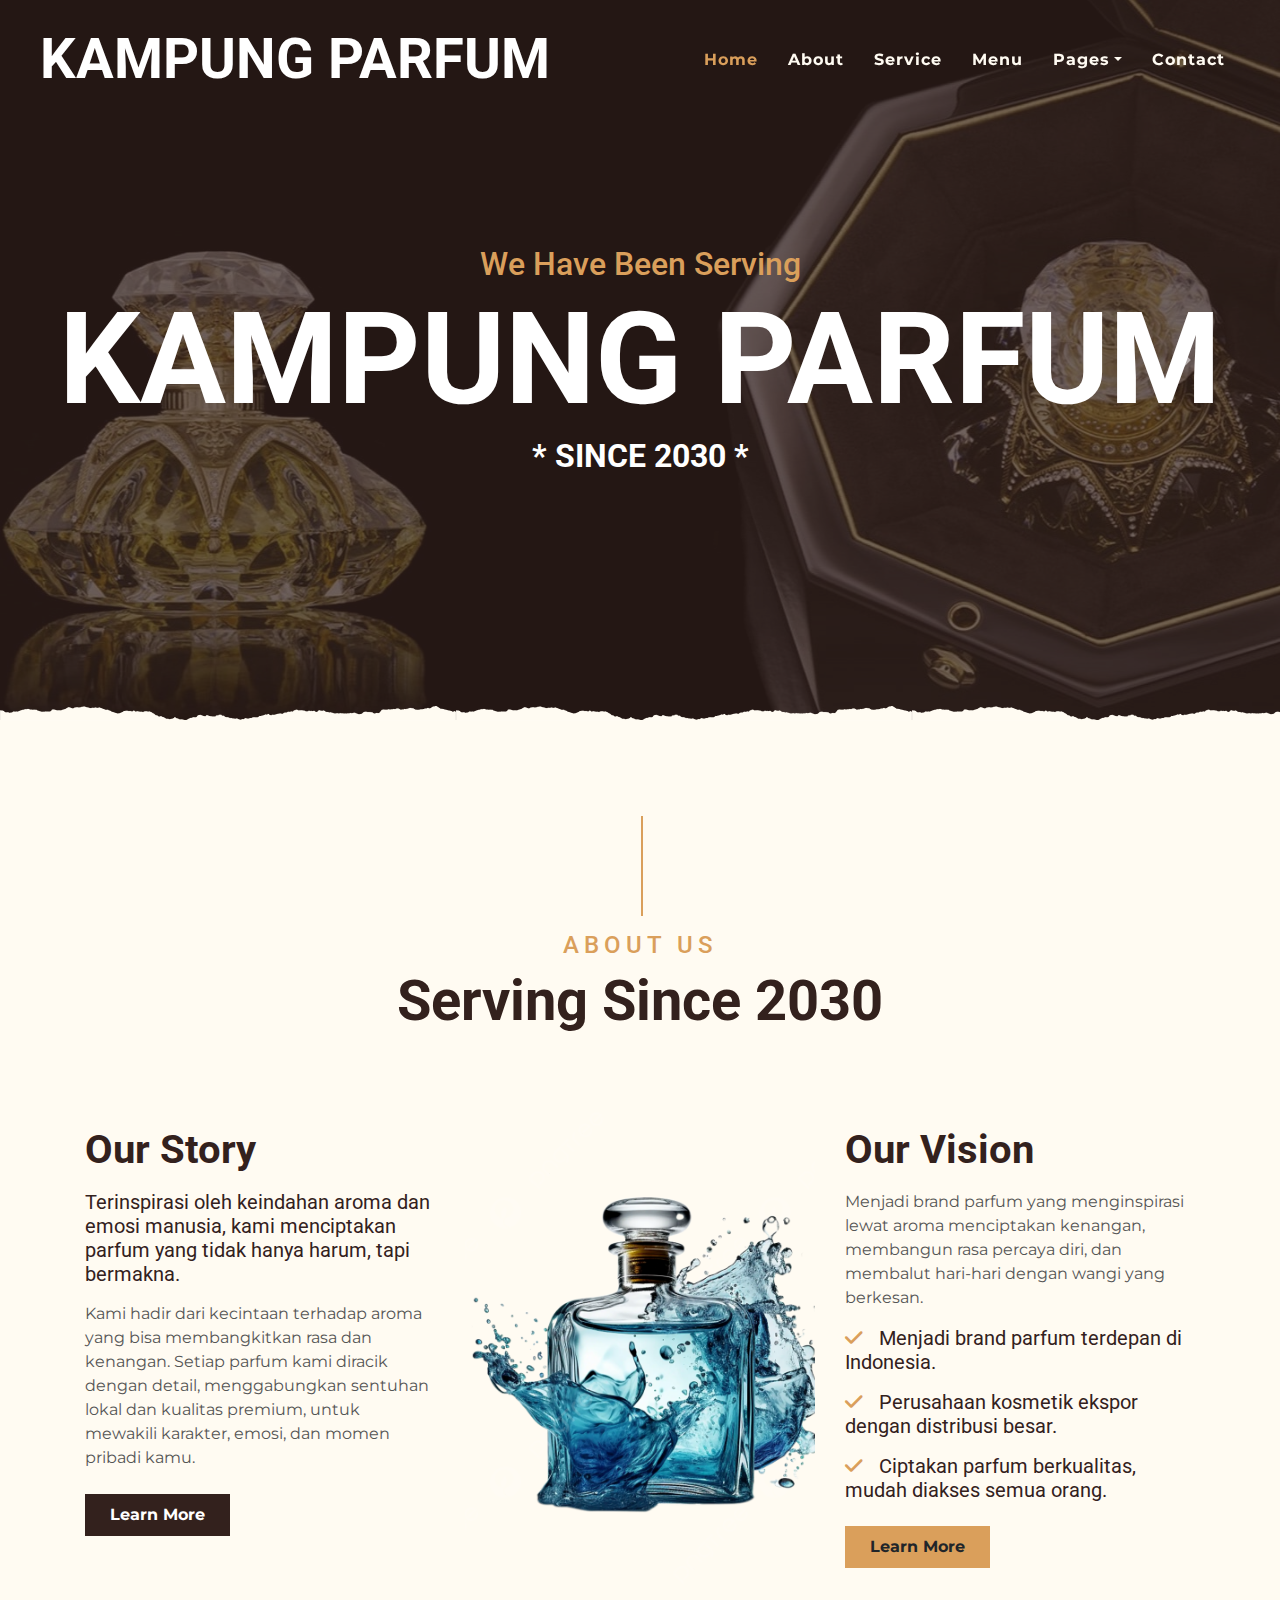
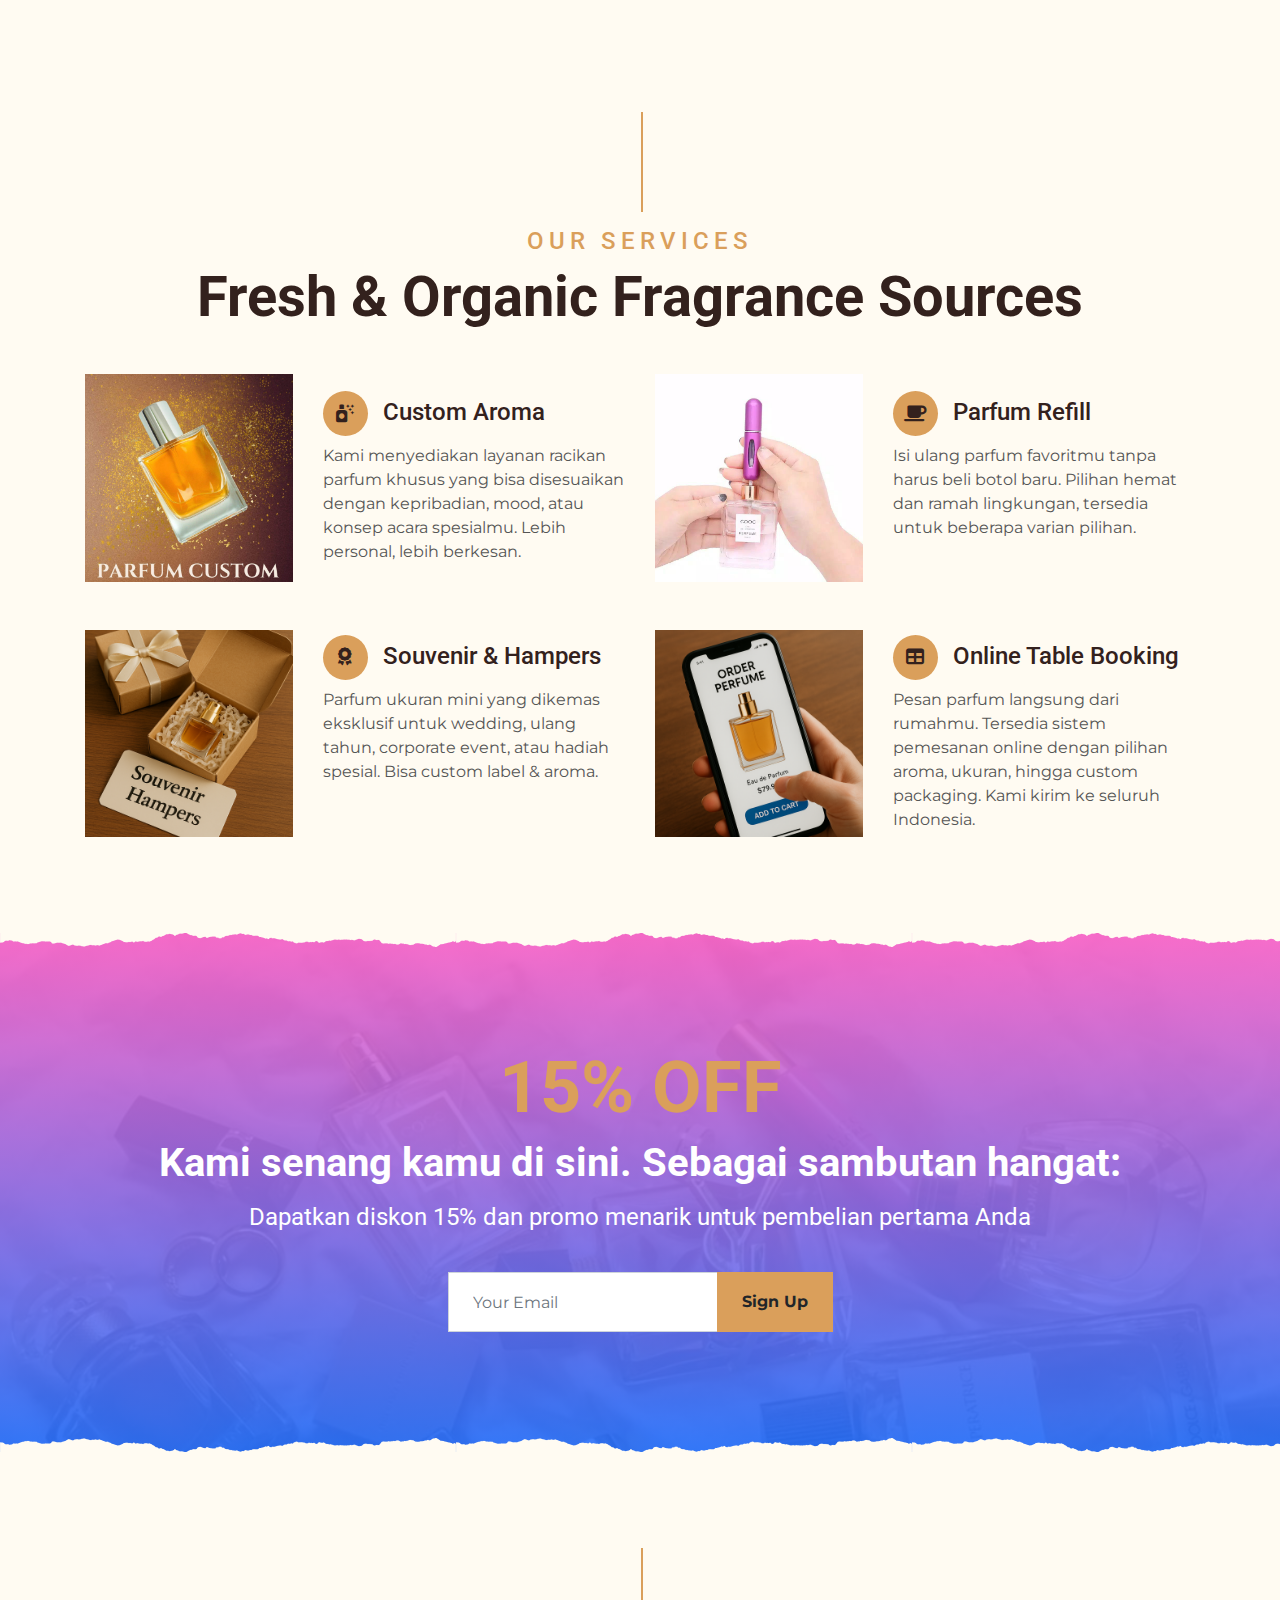
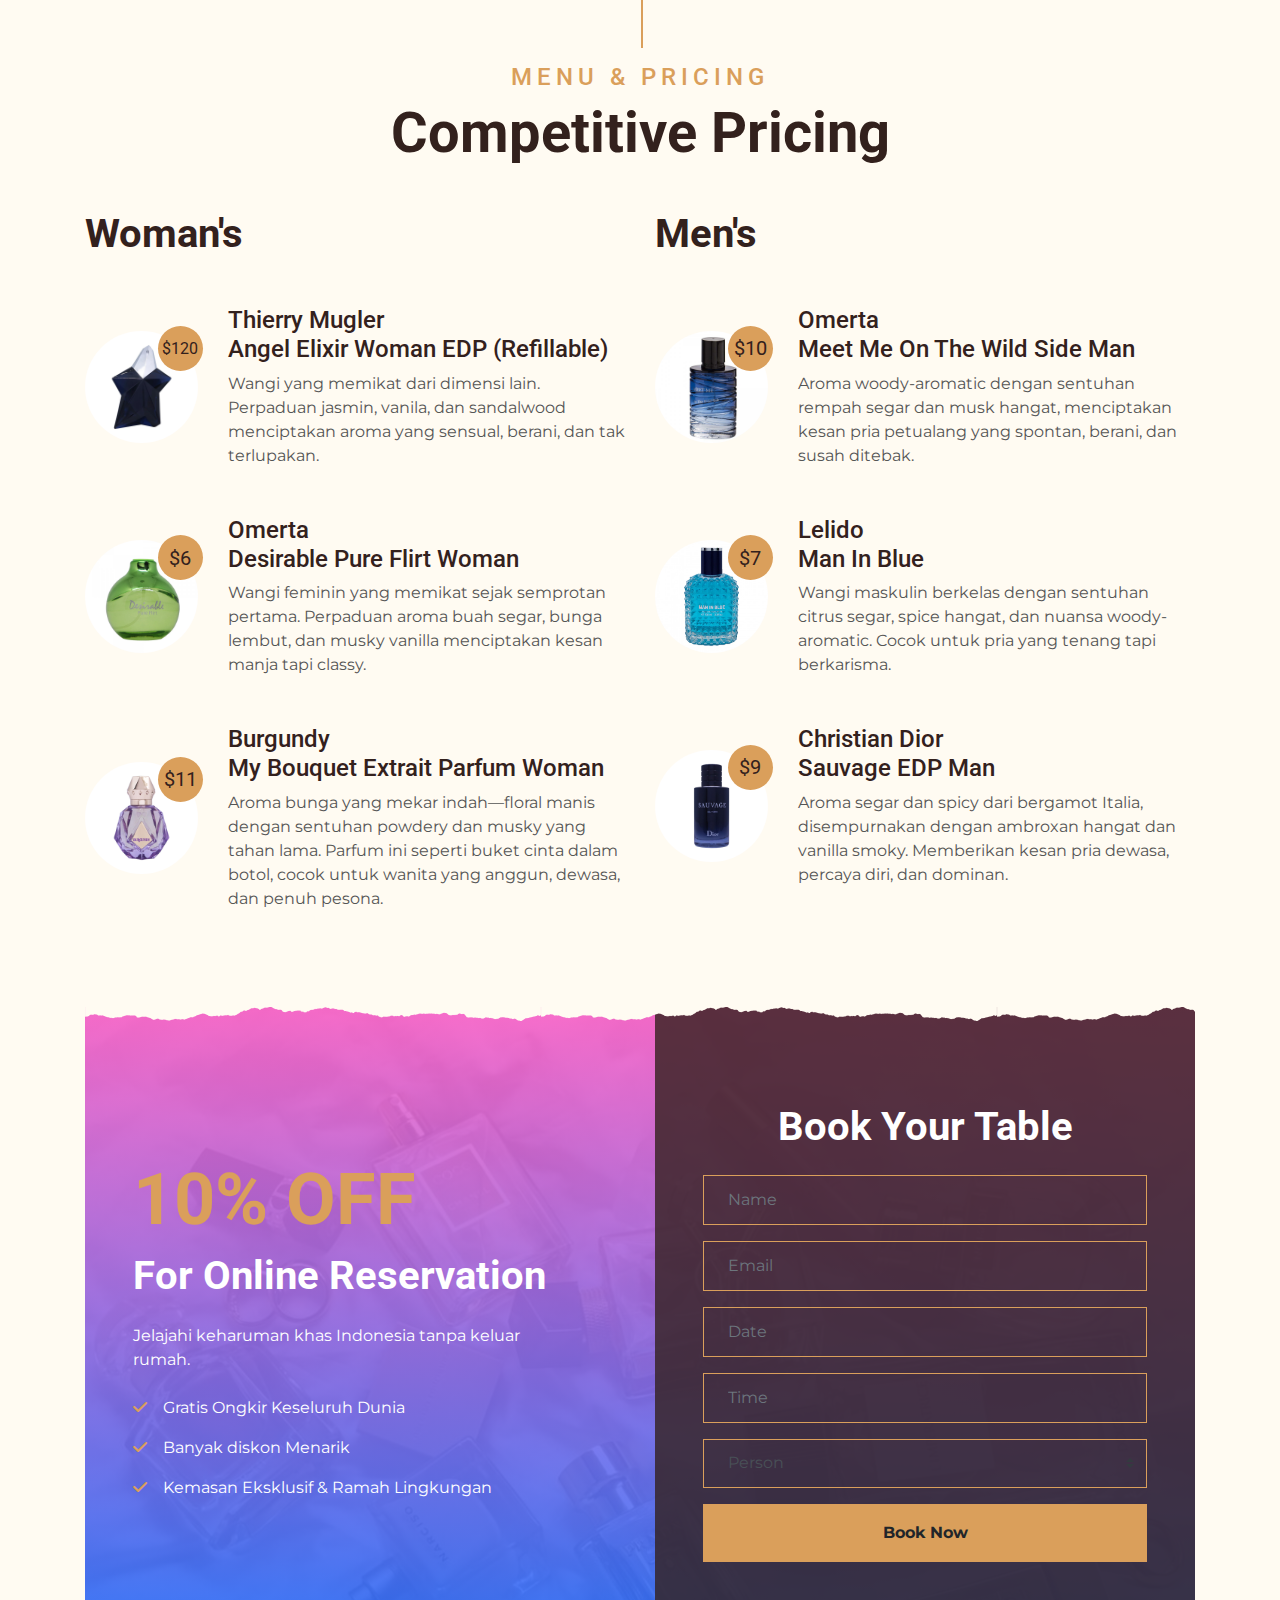
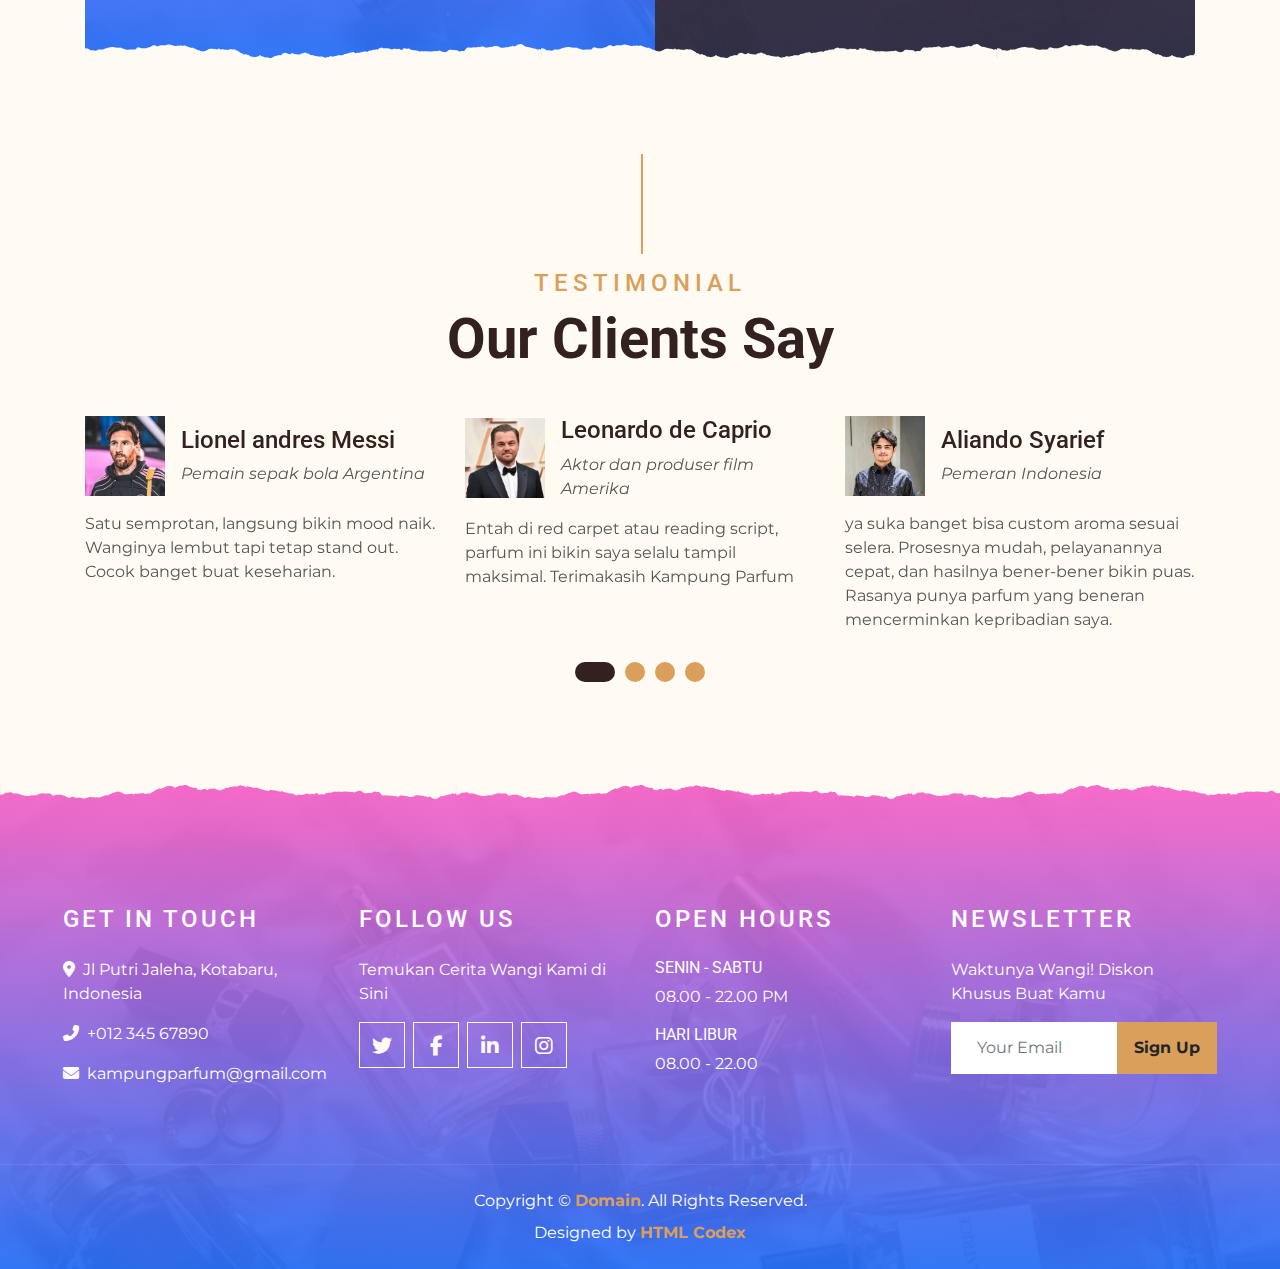
<file: index.html>
<!DOCTYPE html>
<html lang="en">

<head>
    <meta charset="utf-8">
    <title>KOPPEE - Coffee Shop HTML Template</title>
    <meta content="width=device-width, initial-scale=1.0" name="viewport">
    <meta content="Free Website Template" name="keywords">
    <meta content="Free Website Template" name="description">

    <!-- Favicon -->
    <link href="img/favicon.ico" rel="icon">

    <!-- Google Font -->
    <link rel="preconnect" href="https://fonts.gstatic.com">
    <link href="https://fonts.googleapis.com/css2?family=Montserrat:wght@200;400&family=Roboto:wght@400;500;700&display=swap" rel="stylesheet"> 

    <!-- Font Awesome -->
    <link href="https://cdnjs.cloudflare.com/ajax/libs/font-awesome/5.10.0/css/all.min.css" rel="stylesheet">
    <link href="https://cdnjs.cloudflare.com/ajax/libs/font-awesome/6.7.2/css/all.min.css" rel="stylesheet">
    
    <!-- Libraries Stylesheet -->
    <link href="lib/owlcarousel/assets/owl.carousel.min.css" rel="stylesheet">
    <link href="lib/tempusdominus/css/tempusdominus-bootstrap-4.min.css" rel="stylesheet" />

    <!-- Customized Bootstrap Stylesheet -->
    <link href="css/style.min.css" rel="stylesheet">
</head>

<body>
    <!-- Navbar Start -->
    <div class="container-fluid p-0 nav-bar">
        <nav class="navbar navbar-expand-lg bg-none navbar-dark py-3">
            <a href="index.html" class="navbar-brand px-lg-4 m-0">
                <h1 class="m-0 display-4 text-uppercase text-white">Kampung Parfum</h1>
            </a>
            <button type="button" class="navbar-toggler" data-toggle="collapse" data-target="#navbarCollapse">
                <span class="navbar-toggler-icon"></span>
            </button>
            <div class="collapse navbar-collapse justify-content-between" id="navbarCollapse">
                <div class="navbar-nav ml-auto p-4">
                    <a href="index.html" class="nav-item nav-link active">Home</a>
                    <a href="about.html" class="nav-item nav-link">About</a>
                    <a href="service.html" class="nav-item nav-link">Service</a>
                    <a href="menu.html" class="nav-item nav-link">Menu</a>
                    <div class="nav-item dropdown">
                        <a href="#" class="nav-link dropdown-toggle" data-toggle="dropdown">Pages</a>
                        <div class="dropdown-menu text-capitalize">
                            <a href="reservation.html" class="dropdown-item">Reservation</a>
                            <a href="testimonial.html" class="dropdown-item">Testimonial</a>
                        </div>
                    </div>
                    <a href="contact.html" class="nav-item nav-link">Contact</a>
                </div>
            </div>
        </nav>
    </div>
    <!-- Navbar End -->

    <!-- Carousel Start -->
    <div class="container-fluid p-0 mb-5">
        <div id="blog-carousel" class="carousel slide overlay-bottom" data-ride="carousel">
            <div class="carousel-inner">
                <div class="carousel-item active">
                    <img class="w-100" src="img/bg1.jpg" alt="Image">
                    <div class="carousel-caption d-flex flex-column align-items-center justify-content-center">
                        <h2 class="text-primary font-weight-medium m-0">We Have Been Serving</h2>
                        <h1 class="display-1 text-white m-0">KAMPUNG PARFUM</h1>
                        <h2 class="text-white m-0">* SINCE 2030 *</h2>
                    </div>
                </div>
                <div class="carousel-item">
                    <img class="w-100" src="img/bg2.jpg" alt="Image">
                    <div class="carousel-caption d-flex flex-column align-items-center justify-content-center">
                        <h2 class="text-primary font-weight-medium m-0">We Have Been Serving</h2>
                        <h1 class="display-1 text-white m-0">KAMPUNG PARFUM</h1>
                        <h2 class="text-white m-0">* SINCE 2030 *</h2>
                    </div>
                </div>
            </div>
            <a class="carousel-control-prev" href="#blog-carousel" data-slide="prev">
                <span class="carousel-control-prev-icon"></span>
            </a>
            <a class="carousel-control-next" href="#blog-carousel" data-slide="next">
                <span class="carousel-control-next-icon"></span>
            </a>
        </div>
    </div>
    <!-- Carousel End -->


    <!-- About Start -->
    <div class="container-fluid py-5">
        <div class="container">
            <div class="section-title">
                <h4 class="text-primary text-uppercase" style="letter-spacing: 5px;">About Us</h4>
                <h1 class="display-4">Serving Since 2030</h1>
            </div>
            <div class="row">
                <div class="col-lg-4 py-0 py-lg-5">
                    <h1 class="mb-3">Our Story</h1>
                    <h5 class="mb-3">Terinspirasi oleh keindahan aroma dan emosi manusia, kami menciptakan parfum yang tidak hanya harum, tapi bermakna.</h5>
                    <p>Kami hadir dari kecintaan terhadap aroma yang bisa membangkitkan rasa dan kenangan.
                        Setiap parfum kami diracik dengan detail, menggabungkan sentuhan lokal dan kualitas premium, untuk mewakili karakter, emosi, dan momen pribadi kamu.</p>
                    <a href="" class="btn btn-secondary font-weight-bold py-2 px-4 mt-2">Learn More</a>
                </div>
                <div class="col-lg-4 py-5 py-lg-0" style="min-height: 500px;">
                    <div class="position-relative h-100">
                        <img class="position-absolute w-100 h-100" src="img/png.png" style="object-fit: cover;">
                    </div>
                </div>
                <div class="col-lg-4 py-0 py-lg-5">
                    <h1 class="mb-3">Our Vision</h1>
                    <p>Menjadi brand parfum yang menginspirasi lewat aroma menciptakan kenangan, membangun rasa percaya diri, dan membalut hari-hari dengan wangi yang berkesan.
                    </p>
                    <h5 class="mb-3"><i class="fa fa-check text-primary mr-3"></i>Menjadi brand parfum terdepan di Indonesia.</h5>
                    <h5 class="mb-3"><i class="fa fa-check text-primary mr-3"></i>Perusahaan kosmetik ekspor dengan distribusi besar.</h5>
                    <h5 class="mb-3"><i class="fa fa-check text-primary mr-3"></i>Ciptakan parfum berkualitas, mudah diakses semua orang.</h5>
                    <a href="" class="btn btn-primary font-weight-bold py-2 px-4 mt-2">Learn More</a>
                </div>
            </div>
        </div>
    </div>
    <!-- About End -->


    <!-- Service Start -->
    <div class="container-fluid pt-5">
        <div class="container">
            <div class="section-title">
                <h4 class="text-primary text-uppercase" style="letter-spacing: 5px;">Our Services</h4>
                <h1 class="display-4">Fresh & Organic Fragrance Sources</h1>
            </div>
            <div class="row">
                <div class="col-lg-6 mb-5">
                    <div class="row align-items-center">
                        <div class="col-sm-5">
                            <img class="img-fluid mb-3 mb-sm-0" src="img/custom.jpg" alt="">
                        </div>
                        <div class="col-sm-7">
                            <h4><i class="fa-solid fa-spray-can-sparkles service-icon"></i>Custom Aroma</h4>
                            <p class="m-0">Kami menyediakan layanan racikan parfum khusus yang bisa disesuaikan dengan kepribadian, mood, atau konsep acara spesialmu. Lebih personal, lebih berkesan.</p>
                        </div>
                    </div>
                </div>
                <div class="col-lg-6 mb-5">
                    <div class="row align-items-center">
                        <div class="col-sm-5">
                            <img class="img-fluid mb-3 mb-sm-0" src="img/refill.jpg" alt="">
                        </div>
                        <div class="col-sm-7">
                            <h4><i class="fa fa-coffee service-icon"></i>Parfum Refill</h4>
                            <p class="m-0">Isi ulang parfum favoritmu tanpa harus beli botol baru. Pilihan hemat dan ramah lingkungan, tersedia untuk beberapa varian pilihan.</p><br>
                        </div>
                    </div>
                </div>
                <div class="col-lg-6 mb-5">
                    <div class="row align-items-center">
                        <div class="col-sm-5">
                            <img class="img-fluid mb-3 mb-sm-0" src="img/sdh.png" alt="">
                        </div>
                        <div class="col-sm-7">
                            <h4><i class="fa fa-award service-icon"></i>Souvenir & Hampers</h4>
                            <p class="m-0">Parfum ukuran mini yang dikemas eksklusif untuk wedding, ulang tahun, corporate event, atau hadiah spesial. Bisa custom label & aroma.</p><br><br>
                        </div>
                    </div>
                </div>
                <div class="col-lg-6 mb-5">
                    <div class="row align-items-center">
                        <div class="col-sm-5">
                            <img class="img-fluid mb-3 mb-sm-0" src="img/ord.png" alt="">
                        </div>
                        <div class="col-sm-7">
                            <h4><i class="fa fa-table service-icon"></i>Online Table Booking</h4>
                            <p class="m-0">Pesan parfum langsung dari rumahmu. Tersedia sistem pemesanan online dengan pilihan aroma, ukuran, hingga custom packaging. Kami kirim ke seluruh Indonesia.</p>
                        </div>
                    </div>
                </div>
            </div>
        </div>
    </div>
    <!-- Service End -->

    <!-- Offer Start -->
    <div class="offer container-fluid my-5 py-5 text-center position-relative overlay-top overlay-bottom">
        <div class="container py-5">
            <h1 class="display-3 text-primary mt-3">15% OFF</h1>
            <h1 class="text-white mb-3">Kami senang kamu di sini. Sebagai sambutan hangat:</h1>
            <h4 class="text-white font-weight-normal mb-4 pb-3">Dapatkan diskon 15% dan promo menarik untuk pembelian pertama Anda</h4>
            <form class="form-inline justify-content-center mb-4">
                <div class="input-group">
                    <input type="text" class="form-control p-4" placeholder="Your Email" style="height: 60px;">
                    <div class="input-group-append">
                        <button class="btn btn-primary font-weight-bold px-4" type="submit">Sign Up</button>
                    </div>
                </div>
            </form>
        </div>
    </div>
    <!-- Offer End -->


    <!-- Menu Start -->
    <div class="container-fluid pt-5">
        <div class="container">
            <div class="section-title">
                <h4 class="text-primary text-uppercase" style="letter-spacing: 5px;">Menu & Pricing</h4>
                <h1 class="display-4">Competitive Pricing</h1>
            </div>
            <div class="row">
                <div class="col-lg-6">
                    <h1 class="mb-5">Woman's</h1>
                    <div class="row align-items-center mb-5">
                        <div class="col-4 col-sm-3">
                            <img class="w-100 rounded-circle mb-3 mb-sm-0" src="img/thierry mugler.jpg" alt="">
                            <h6 class="menu-price">$120</h6>
                        </div>
                        <div class="col-8 col-sm-9">
                            <h4>Thierry Mugler<br> 
                                Angel Elixir Woman EDP (Refillable)</h4>
                            <p class="m-0">Wangi yang memikat dari dimensi lain. Perpaduan jasmin, vanila, dan sandalwood menciptakan aroma yang sensual, berani, dan tak terlupakan.</p>
                        </div>
                    </div>
                    <div class="row align-items-center mb-5">
                        <div class="col-4 col-sm-3">
                            <img class="w-100 rounded-circle mb-3 mb-sm-0" src="img/omerta.jpg" alt="">
                            <h5 class="menu-price">$6</h5>
                        </div>
                        <div class="col-8 col-sm-9">
                            <h4>Omerta<br>
                                Desirable Pure Flirt Woman</h4>
                            <p class="m-0">Wangi feminin yang memikat sejak semprotan pertama. Perpaduan aroma buah segar, bunga lembut, dan musky vanilla menciptakan kesan manja tapi classy.</p>
                        </div>
                    </div>
                    <div class="row align-items-center mb-5">
                        <div class="col-4 col-sm-3">
                            <img class="w-100 rounded-circle mb-3 mb-sm-0" src="img/burgundy.jpg" alt="">
                            <h5 class="menu-price">$11</h5>
                        </div>
                        <div class="col-8 col-sm-9">
                            <h4>Burgundy<br>
                                My Bouquet Extrait Parfum Woman</h4>
                            <p class="m-0">Aroma bunga yang mekar indah—floral manis dengan sentuhan powdery dan musky yang tahan lama. Parfum ini seperti buket cinta dalam botol, cocok untuk wanita yang anggun, dewasa, dan penuh pesona.</p>
                        </div>
                    </div>
                </div>
                <div class="col-lg-6">
                    <h1 class="mb-5">Men's</h1>
                    <div class="row align-items-center mb-5">
                        <div class="col-4 col-sm-3">
                            <img class="w-100 rounded-circle mb-3 mb-sm-0" src="img/meet me.jpg" alt="">
                            <h5 class="menu-price">$10</h5>
                        </div>
                        <div class="col-8 col-sm-9">
                            <h4>Omerta<br>
                                Meet Me On The Wild Side Man</h4>
                            <p class="m-0">Aroma woody-aromatic dengan sentuhan rempah segar dan musk hangat, menciptakan kesan pria petualang yang spontan, berani, dan susah ditebak.</p>
                        </div>
                    </div>
                    <div class="row align-items-center mb-5">
                        <div class="col-4 col-sm-3">
                            <img class="w-100 rounded-circle mb-3 mb-sm-0" src="img/lelido man in blue.jpg" alt="">
                            <h5 class="menu-price">$7</h5>
                        </div>
                        <div class="col-8 col-sm-9">
                            <h4>Lelido<br>
                                Man In Blue</h4>
                            <p class="m-0">Wangi maskulin berkelas dengan sentuhan citrus segar, spice hangat, dan nuansa woody-aromatic. Cocok untuk pria yang tenang tapi berkarisma.</p>
                        </div>
                    </div>
                    <div class="row align-items-center mb-5">
                        <div class="col-4 col-sm-3">
                            <img class="w-100 rounded-circle mb-3 mb-sm-0" src="img/sauvage1.jpg" alt="">
                            <h5 class="menu-price">$9</h5>
                        </div>
                        <div class="col-8 col-sm-9">
                            <h4>Christian Dior<br>
                                Sauvage EDP Man</h4>
                            <p class="m-0">Aroma segar dan spicy dari bergamot Italia, disempurnakan dengan ambroxan hangat dan vanilla smoky. Memberikan kesan pria dewasa, percaya diri, dan dominan.</p>
                        </div>
                    </div>
                </div>
            </div>
        </div>
    </div>
    <!-- Menu End -->


    <!-- Reservation Start -->
    <div class="container-fluid my-5">
        <div class="container">
            <div class="reservation position-relative overlay-top overlay-bottom">
                <div class="row align-items-center">
                    <div class="col-lg-6 my-5 my-lg-0">
                        <div class="p-5">
                            <div class="mb-4">
                                <h1 class="display-3 text-primary">10% OFF</h1>
                                <h1 class="text-white">For Online Reservation</h1>
                            </div>
                            <p class="text-white">Jelajahi keharuman khas Indonesia tanpa keluar rumah.</p>
                            <ul class="list-inline text-white m-0">
                                <li class="py-2"><i class="fa fa-check text-primary mr-3"></i>Gratis Ongkir Keseluruh Dunia</li>
                                <li class="py-2"><i class="fa fa-check text-primary mr-3"></i>Banyak diskon Menarik</li>
                                <li class="py-2"><i class="fa fa-check text-primary mr-3"></i>Kemasan Eksklusif & Ramah Lingkungan</li>
                            </ul>
                        </div>
                    </div>
                    <div class="col-lg-6">
                        <div class="text-center p-5" style="background: rgba(51, 33, 29, .8);">
                            <h1 class="text-white mb-4 mt-5">Book Your Table</h1>
                            <form class="mb-5">
                                <div class="form-group">
                                    <input type="text" class="form-control bg-transparent border-primary p-4" placeholder="Name"
                                        required="required" />
                                </div>
                                <div class="form-group">
                                    <input type="email" class="form-control bg-transparent border-primary p-4" placeholder="Email"
                                        required="required" />
                                </div>
                                <div class="form-group">
                                    <div class="date" id="date" data-target-input="nearest">
                                        <input type="text" class="form-control bg-transparent border-primary p-4 datetimepicker-input" placeholder="Date" data-target="#date" data-toggle="datetimepicker"/>
                                    </div>
                                </div>
                                <div class="form-group">
                                    <div class="time" id="time" data-target-input="nearest">
                                        <input type="text" class="form-control bg-transparent border-primary p-4 datetimepicker-input" placeholder="Time" data-target="#time" data-toggle="datetimepicker"/>
                                    </div>
                                </div>
                                <div class="form-group">
                                    <select class="custom-select bg-transparent border-primary px-4" style="height: 49px;">
                                        <option selected>Person</option>
                                        <option value="1">Person 1</option>
                                        <option value="2">Person 2</option>
                                        <option value="3">Person 3</option>
                                        <option value="3">Person 4</option>
                                    </select>
                                </div>
                                
                                <div>
                                    <button class="btn btn-primary btn-block font-weight-bold py-3" type="submit">Book Now</button>
                                </div>
                            </form>
                        </div>
                    </div>
                </div>
            </div>
        </div>
    </div>
    <!-- Reservation End -->


    <!-- Testimonial Start -->
    <div class="container-fluid py-5">
        <div class="container">
            <div class="section-title">
                <h4 class="text-primary text-uppercase" style="letter-spacing: 5px;">Testimonial</h4>
                <h1 class="display-4">Our Clients Say</h1>
            </div>
            <div class="owl-carousel testimonial-carousel">
                <div class="testimonial-item">
                    <div class="d-flex align-items-center mb-3">
                        <img class="img-fluid" src="img/Leonardo-de-Caprio.jpg" alt="">
                        <div class="ml-3">
                            <h4>Leonardo de Caprio</h4>
                            <i>Aktor dan produser film Amerika
                            </i>
                        </div>
                    </div>
                    <p class="m-0">Entah di red carpet atau reading script, parfum ini bikin saya selalu tampil maksimal. Terimakasih Kampung Parfum</p>
                </div>
                <div class="testimonial-item">
                    <div class="d-flex align-items-center mb-3">
                        <img class="img-fluid" src="img/ali.jpg" alt="">
                        <div class="ml-3">
                            <h4>Aliando Syarief</h4>
                            <i>Pemeran Indonesia</i>
                        </div>
                    </div>
                    <p class="m-0">ya suka banget bisa custom aroma sesuai selera. Prosesnya mudah, pelayanannya cepat, dan hasilnya bener-bener bikin puas. Rasanya punya parfum yang beneran mencerminkan kepribadian saya.</p>
                </div>
                <div class="testimonial-item">
                    <div class="d-flex align-items-center mb-3">
                        <img class="img-fluid" src="img/elon.jpg" alt="">
                        <div class="ml-3">
                            <h4>Elon Musk</h4>
                            <i>Penasihat Senior Presiden Amerika Serikat</i>
                        </div>
                    </div>
                    <p class="m-0">Parfum disini benar-benar jadi signature scent saya. Wanginya tahan lama, tidak menyengat, dan terasa eksklusif. Setiap kali memakainya, saya selalu dapat pujian.</p>
                </div>
                <div class="testimonial-item">
                    <div class="d-flex align-items-center mb-3">
                        <img class="img-fluid" src="img/mesi.jpg" alt="">
                        <div class="ml-3">
                            <h4>Lionel andres Messi</h4>
                            <i>Pemain sepak bola Argentina
                            </i>
                        </div>
                    </div>
                    <p class="m-0">Satu semprotan, langsung bikin mood naik.
                        Wanginya lembut tapi tetap stand out. Cocok banget buat keseharian.</p>
                </div>
            </div>
        </div>
    </div>
    <!-- Testimonial End -->


    <!-- Footer Start -->
    <div class="container-fluid footer text-white mt-5 pt-5 px-0 position-relative overlay-top">
        <div class="row mx-0 pt-5 px-sm-3 px-lg-5 mt-4">
            <div class="col-lg-3 col-md-6 mb-5">
                <h4 class="text-white text-uppercase mb-4" style="letter-spacing: 3px;">Get In Touch</h4>
                <p><i class="fa fa-map-marker-alt mr-2"></i>Jl Putri Jaleha, Kotabaru, Indonesia</p>
                <p><i class="fa fa-phone-alt mr-2"></i>+012 345 67890</p>
                <p class="m-0"><i class="fa fa-envelope mr-2"></i>kampungparfum@gmail.com</p>
            </div>
            <div class="col-lg-3 col-md-6 mb-5">
                <h4 class="text-white text-uppercase mb-4" style="letter-spacing: 3px;">Follow Us</h4>
                <p>Temukan Cerita Wangi Kami di Sini</p>
                <div class="d-flex justify-content-start">
                    <a class="btn btn-lg btn-outline-light btn-lg-square mr-2" href="#"><i class="fab fa-twitter"></i></a>
                    <a class="btn btn-lg btn-outline-light btn-lg-square mr-2" href="#"><i class="fab fa-facebook-f"></i></a>
                    <a class="btn btn-lg btn-outline-light btn-lg-square mr-2" href="#"><i class="fab fa-linkedin-in"></i></a>
                    <a class="btn btn-lg btn-outline-light btn-lg-square" href="#"><i class="fab fa-instagram"></i></a>
                </div>
            </div>
            <div class="col-lg-3 col-md-6 mb-5">
                <h4 class="text-white text-uppercase mb-4" style="letter-spacing: 3px;">Open Hours</h4>
                <div>
                    <h6 class="text-white text-uppercase">senin - sabtu</h6>
                    <p>08.00  - 22.00 PM</p>
                    <h6 class="text-white text-uppercase">Hari Libur</h6>
                    <p>08.00 - 22.00</p>
                </div>
            </div>
            <div class="col-lg-3 col-md-6 mb-5">
                <h4 class="text-white text-uppercase mb-4" style="letter-spacing: 3px;">Newsletter</h4>
                <p>Waktunya Wangi! Diskon Khusus Buat Kamu</p>
                <div class="w-100">
                    <div class="input-group">
                        <input type="text" class="form-control border-light" style="padding: 25px;" placeholder="Your Email">
                        <div class="input-group-append">
                            <button class="btn btn-primary font-weight-bold px-3">Sign Up</button>
                        </div>
                    </div>
                </div>
            </div>
        </div>
        <div class="container-fluid text-center text-white border-top mt-4 py-4 px-sm-3 px-md-5" style="border-color: rgba(256, 256, 256, .1) !important;">
            <p class="mb-2 text-white">Copyright &copy; <a class="font-weight-bold" href="#">Domain</a>. All Rights Reserved.</a></p>
            <p class="m-0 text-white">Designed by <a class="font-weight-bold" href="https://htmlcodex.com">HTML Codex</a></p>
        </div>
    </div>
    <!-- Footer End -->


    <!-- Back to Top -->
    <a href="#" class="btn btn-lg btn-primary btn-lg-square back-to-top"><i class="fa fa-angle-double-up"></i></a>


    <!-- JavaScript Libraries -->
    <script src="https://code.jquery.com/jquery-3.4.1.min.js"></script>
    <script src="https://stackpath.bootstrapcdn.com/bootstrap/4.4.1/js/bootstrap.bundle.min.js"></script>
    <script src="lib/easing/easing.min.js"></script>
    <script src="lib/waypoints/waypoints.min.js"></script>
    <script src="lib/owlcarousel/owl.carousel.min.js"></script>
    <script src="lib/tempusdominus/js/moment.min.js"></script>
    <script src="lib/tempusdominus/js/moment-timezone.min.js"></script>
    <script src="lib/tempusdominus/js/tempusdominus-bootstrap-4.min.js"></script>

    <!-- Contact Javascript File -->
    <script src="mail/jqBootstrapValidation.min.js"></script>
    <script src="mail/contact.js"></script>

    <!-- Template Javascript -->
    <script src="js/main.js"></script>
</body>

</html>
</file>
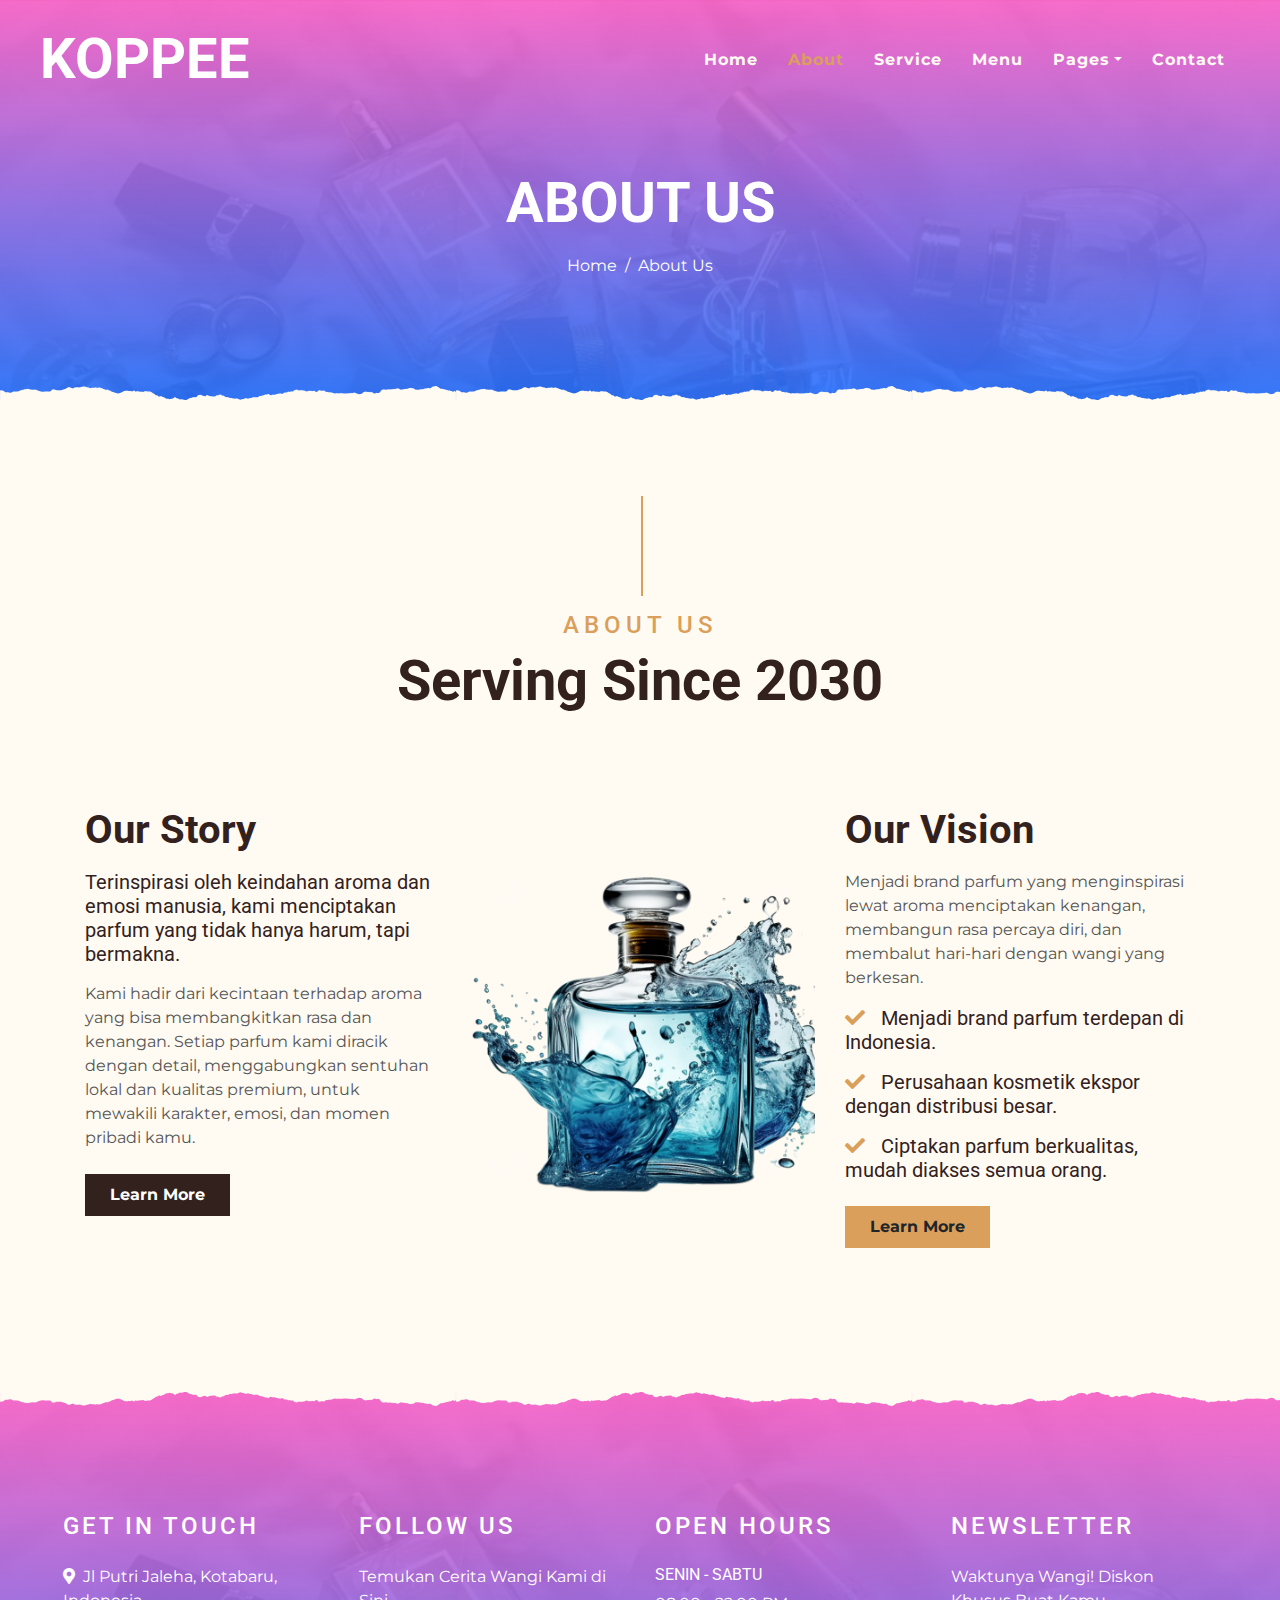
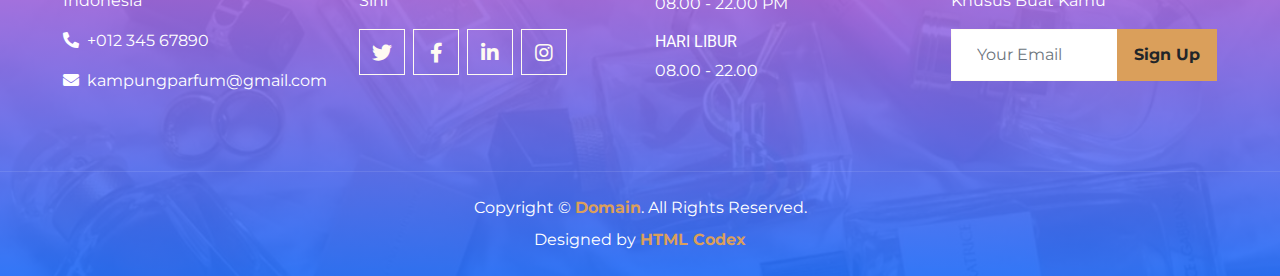
<file: about.html>
<!DOCTYPE html>
<html lang="en">

<head>
    <meta charset="utf-8">
    <title>KOPPEE - Coffee Shop HTML Template</title>
    <meta content="width=device-width, initial-scale=1.0" name="viewport">
    <meta content="Free Website Template" name="keywords">
    <meta content="Free Website Template" name="description">

    <!-- Favicon -->
    <link href="img/favicon.ico" rel="icon">

    <!-- Google Font -->
    <link rel="preconnect" href="https://fonts.gstatic.com">
    <link href="https://fonts.googleapis.com/css2?family=Montserrat:wght@200;400&family=Roboto:wght@400;500;700&display=swap" rel="stylesheet"> 

    <!-- Font Awesome -->
    <link href="https://cdnjs.cloudflare.com/ajax/libs/font-awesome/5.10.0/css/all.min.css" rel="stylesheet">

    <!-- Libraries Stylesheet -->
    <link href="lib/owlcarousel/assets/owl.carousel.min.css" rel="stylesheet">
    <link href="lib/tempusdominus/css/tempusdominus-bootstrap-4.min.css" rel="stylesheet" />

    <!-- Customized Bootstrap Stylesheet -->
    <link href="css/style.min.css" rel="stylesheet">
</head>

<body>
    <!-- Navbar Start -->
    <div class="container-fluid p-0 nav-bar">
        <nav class="navbar navbar-expand-lg bg-none navbar-dark py-3">
            <a href="index.html" class="navbar-brand px-lg-4 m-0">
                <h1 class="m-0 display-4 text-uppercase text-white">KOPPEE</h1>
            </a>
            <button type="button" class="navbar-toggler" data-toggle="collapse" data-target="#navbarCollapse">
                <span class="navbar-toggler-icon"></span>
            </button>
            <div class="collapse navbar-collapse justify-content-between" id="navbarCollapse">
                <div class="navbar-nav ml-auto p-4">
                    <a href="index.html" class="nav-item nav-link">Home</a>
                    <a href="about.html" class="nav-item nav-link active">About</a>
                    <a href="service.html" class="nav-item nav-link">Service</a>
                    <a href="menu.html" class="nav-item nav-link">Menu</a>
                    <div class="nav-item dropdown">
                        <a href="#" class="nav-link dropdown-toggle" data-toggle="dropdown">Pages</a>
                        <div class="dropdown-menu text-capitalize">
                            <a href="reservation.html" class="dropdown-item">Reservation</a>
                            <a href="testimonial.html" class="dropdown-item">Testimonial</a>
                        </div>
                    </div>
                    <a href="contact.html" class="nav-item nav-link">Contact</a>
                </div>
            </div>
        </nav>
    </div>
    <!-- Navbar End -->


    <!-- Page Header Start -->
    <div class="container-fluid page-header mb-5 position-relative overlay-bottom">
        <div class="d-flex flex-column align-items-center justify-content-center pt-0 pt-lg-5" style="min-height: 400px">
            <h1 class="display-4 mb-3 mt-0 mt-lg-5 text-white text-uppercase">About Us</h1>
            <div class="d-inline-flex mb-lg-5">
                <p class="m-0 text-white"><a class="text-white" href="">Home</a></p>
                <p class="m-0 text-white px-2">/</p>
                <p class="m-0 text-white">About Us</p>
            </div>
        </div>
    </div>
    <!-- Page Header End -->


    <!-- About Start -->
    <div class="container-fluid py-5">
        <div class="container">
            <div class="section-title">
                <h4 class="text-primary text-uppercase" style="letter-spacing: 5px;">About Us</h4>
                <h1 class="display-4">Serving Since 2030</h1>
            </div>
            <div class="row">
                <div class="col-lg-4 py-0 py-lg-5">
                    <h1 class="mb-3">Our Story</h1>
                    <h5 class="mb-3">Terinspirasi oleh keindahan aroma dan emosi manusia, kami menciptakan parfum yang tidak hanya harum, tapi bermakna.</h5>
                    <p>Kami hadir dari kecintaan terhadap aroma yang bisa membangkitkan rasa dan kenangan.
                        Setiap parfum kami diracik dengan detail, menggabungkan sentuhan lokal dan kualitas premium, untuk mewakili karakter, emosi, dan momen pribadi kamu.</p>
                    <a href="" class="btn btn-secondary font-weight-bold py-2 px-4 mt-2">Learn More</a>
                </div>
                <div class="col-lg-4 py-5 py-lg-0" style="min-height: 500px;">
                    <div class="position-relative h-100">
                        <img class="position-absolute w-100 h-100" src="img/png.png" style="object-fit: cover;">
                    </div>
                </div>
                <div class="col-lg-4 py-0 py-lg-5">
                    <h1 class="mb-3">Our Vision</h1>
                    <p>Menjadi brand parfum yang menginspirasi lewat aroma menciptakan kenangan, membangun rasa percaya diri, dan membalut hari-hari dengan wangi yang berkesan.
                    </p>
                    <h5 class="mb-3"><i class="fa fa-check text-primary mr-3"></i>Menjadi brand parfum terdepan di Indonesia.</h5>
                    <h5 class="mb-3"><i class="fa fa-check text-primary mr-3"></i>Perusahaan kosmetik ekspor dengan distribusi besar.</h5>
                    <h5 class="mb-3"><i class="fa fa-check text-primary mr-3"></i>Ciptakan parfum berkualitas, mudah diakses semua orang.</h5>
                    <a href="" class="btn btn-primary font-weight-bold py-2 px-4 mt-2">Learn More</a>
                </div>
            </div>
        </div>
    </div>
    <!-- About End -->


    <!-- Footer Start -->
    <div class="container-fluid footer text-white mt-5 pt-5 px-0 position-relative overlay-top">
        <div class="row mx-0 pt-5 px-sm-3 px-lg-5 mt-4">
            <div class="col-lg-3 col-md-6 mb-5">
                <h4 class="text-white text-uppercase mb-4" style="letter-spacing: 3px;">Get In Touch</h4>
                <p><i class="fa fa-map-marker-alt mr-2"></i>Jl Putri Jaleha, Kotabaru, Indonesia</p>
                <p><i class="fa fa-phone-alt mr-2"></i>+012 345 67890</p>
                <p class="m-0"><i class="fa fa-envelope mr-2"></i>kampungparfum@gmail.com</p>
            </div>
            <div class="col-lg-3 col-md-6 mb-5">
                <h4 class="text-white text-uppercase mb-4" style="letter-spacing: 3px;">Follow Us</h4>
                <p>Temukan Cerita Wangi Kami di Sini</p>
                <div class="d-flex justify-content-start">
                    <a class="btn btn-lg btn-outline-light btn-lg-square mr-2" href="#"><i class="fab fa-twitter"></i></a>
                    <a class="btn btn-lg btn-outline-light btn-lg-square mr-2" href="#"><i class="fab fa-facebook-f"></i></a>
                    <a class="btn btn-lg btn-outline-light btn-lg-square mr-2" href="#"><i class="fab fa-linkedin-in"></i></a>
                    <a class="btn btn-lg btn-outline-light btn-lg-square" href="#"><i class="fab fa-instagram"></i></a>
                </div>
            </div>
            <div class="col-lg-3 col-md-6 mb-5">
                <h4 class="text-white text-uppercase mb-4" style="letter-spacing: 3px;">Open Hours</h4>
                <div>
                    <h6 class="text-white text-uppercase">senin - sabtu</h6>
                    <p>08.00  - 22.00 PM</p>
                    <h6 class="text-white text-uppercase">Hari Libur</h6>
                    <p>08.00 - 22.00</p>
                </div>
            </div>
            <div class="col-lg-3 col-md-6 mb-5">
                <h4 class="text-white text-uppercase mb-4" style="letter-spacing: 3px;">Newsletter</h4>
                <p>Waktunya Wangi! Diskon Khusus Buat Kamu</p>
                <div class="w-100">
                    <div class="input-group">
                        <input type="text" class="form-control border-light" style="padding: 25px;" placeholder="Your Email">
                        <div class="input-group-append">
                            <button class="btn btn-primary font-weight-bold px-3">Sign Up</button>
                        </div>
                    </div>
                </div>
            </div>
        </div>
        <div class="container-fluid text-center text-white border-top mt-4 py-4 px-sm-3 px-md-5" style="border-color: rgba(256, 256, 256, .1) !important;">
            <p class="mb-2 text-white">Copyright &copy; <a class="font-weight-bold" href="#">Domain</a>. All Rights Reserved.</a></p>
            <p class="m-0 text-white">Designed by <a class="font-weight-bold" href="https://htmlcodex.com">HTML Codex</a></p>
        </div>
    </div>
    <!-- Footer End -->


    <!-- Back to Top -->
    <a href="#" class="btn btn-lg btn-primary btn-lg-square back-to-top"><i class="fa fa-angle-double-up"></i></a>


    <!-- JavaScript Libraries -->
    <script src="https://code.jquery.com/jquery-3.4.1.min.js"></script>
    <script src="https://stackpath.bootstrapcdn.com/bootstrap/4.4.1/js/bootstrap.bundle.min.js"></script>
    <script src="lib/easing/easing.min.js"></script>
    <script src="lib/waypoints/waypoints.min.js"></script>
    <script src="lib/owlcarousel/owl.carousel.min.js"></script>
    <script src="lib/tempusdominus/js/moment.min.js"></script>
    <script src="lib/tempusdominus/js/moment-timezone.min.js"></script>
    <script src="lib/tempusdominus/js/tempusdominus-bootstrap-4.min.js"></script>

    <!-- Contact Javascript File -->
    <script src="mail/jqBootstrapValidation.min.js"></script>
    <script src="mail/contact.js"></script>

    <!-- Template Javascript -->
    <script src="js/main.js"></script>
</body>

</html>
</file>
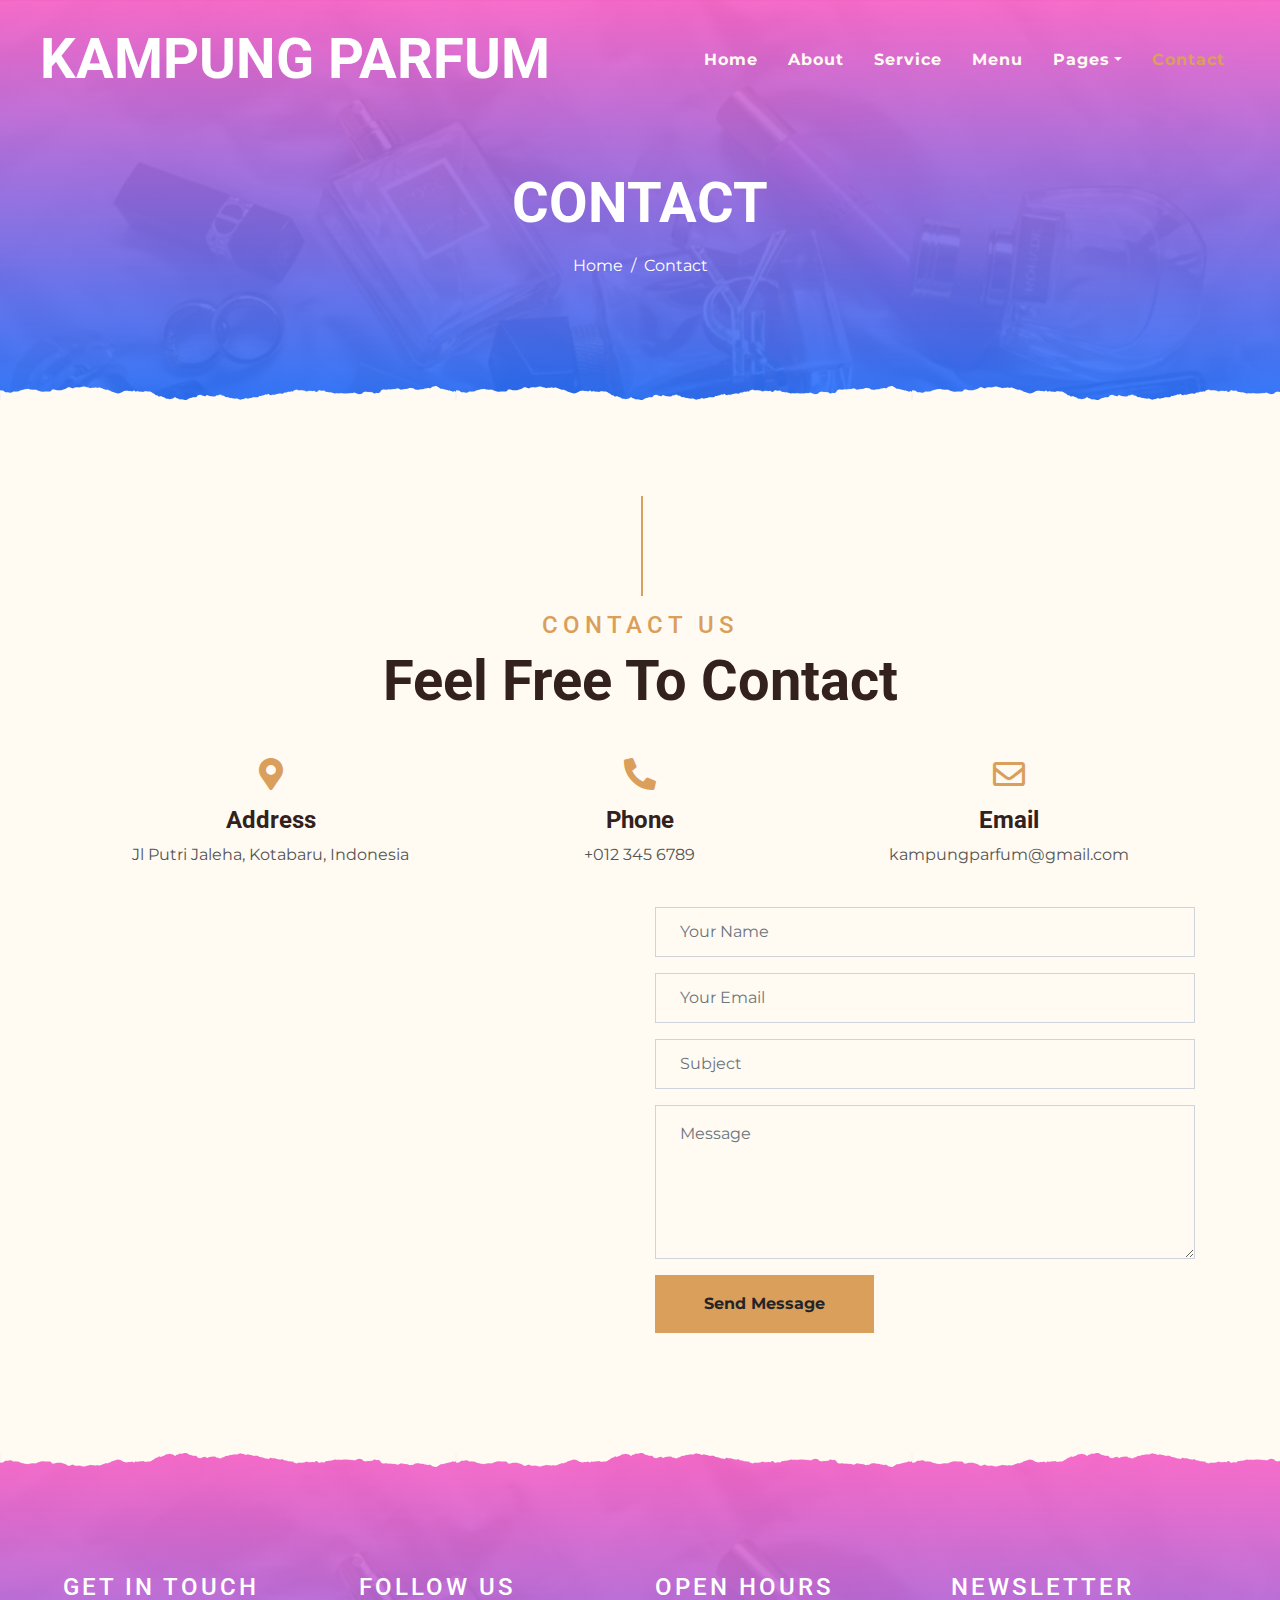
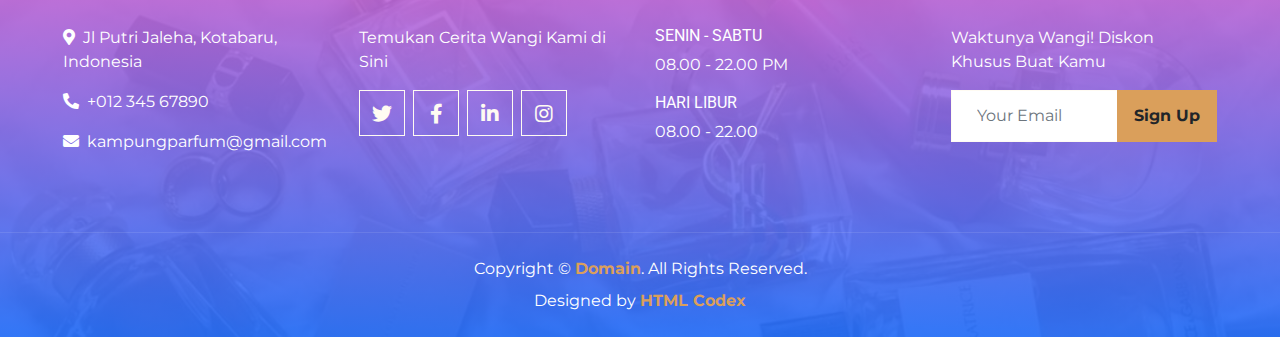
<file: contact.html>
<!DOCTYPE html>
<html lang="en">

<head>
    <meta charset="utf-8">
    <title>KOPPEE - Coffee Shop HTML Template</title>
    <meta content="width=device-width, initial-scale=1.0" name="viewport">
    <meta content="Free Website Template" name="keywords">
    <meta content="Free Website Template" name="description">

    <!-- Favicon -->
    <link href="img/favicon.ico" rel="icon">

    <!-- Google Font -->
    <link rel="preconnect" href="https://fonts.gstatic.com">
    <link href="https://fonts.googleapis.com/css2?family=Montserrat:wght@200;400&family=Roboto:wght@400;500;700&display=swap" rel="stylesheet"> 

    <!-- Font Awesome -->
    <link href="https://cdnjs.cloudflare.com/ajax/libs/font-awesome/5.10.0/css/all.min.css" rel="stylesheet">

    <!-- Libraries Stylesheet -->
    <link href="lib/owlcarousel/assets/owl.carousel.min.css" rel="stylesheet">
    <link href="lib/tempusdominus/css/tempusdominus-bootstrap-4.min.css" rel="stylesheet" />

    <!-- Customized Bootstrap Stylesheet -->
    <link href="css/style.min.css" rel="stylesheet">
</head>

<body>
    <!-- Navbar Start -->
    <div class="container-fluid p-0 nav-bar">
        <nav class="navbar navbar-expand-lg bg-none navbar-dark py-3">
            <a href="index.html" class="navbar-brand px-lg-4 m-0">
                <h1 class="m-0 display-4 text-uppercase text-white">Kampung Parfum</h1>
            </a>
            <button type="button" class="navbar-toggler" data-toggle="collapse" data-target="#navbarCollapse">
                <span class="navbar-toggler-icon"></span>
            </button>
            <div class="collapse navbar-collapse justify-content-between" id="navbarCollapse">
                <div class="navbar-nav ml-auto p-4">
                    <a href="index.html" class="nav-item nav-link">Home</a>
                    <a href="about.html" class="nav-item nav-link">About</a>
                    <a href="service.html" class="nav-item nav-link">Service</a>
                    <a href="menu.html" class="nav-item nav-link">Menu</a>
                    <div class="nav-item dropdown">
                        <a href="#" class="nav-link dropdown-toggle" data-toggle="dropdown">Pages</a>
                        <div class="dropdown-menu text-capitalize">
                            <a href="reservation.html" class="dropdown-item">Reservation</a>
                            <a href="testimonial.html" class="dropdown-item">Testimonial</a>
                        </div>
                    </div>
                    <a href="contact.html" class="nav-item nav-link active">Contact</a>
                </div>
            </div>
        </nav>
    </div>
    <!-- Navbar End -->


    <!-- Page Header Start -->
    <div class="container-fluid page-header mb-5 position-relative overlay-bottom">
        <div class="d-flex flex-column align-items-center justify-content-center pt-0 pt-lg-5" style="min-height: 400px">
            <h1 class="display-4 mb-3 mt-0 mt-lg-5 text-white text-uppercase">Contact</h1>
            <div class="d-inline-flex mb-lg-5">
                <p class="m-0 text-white"><a class="text-white" href="">Home</a></p>
                <p class="m-0 text-white px-2">/</p>
                <p class="m-0 text-white">Contact</p>
            </div>
        </div>
    </div>
    <!-- Page Header End -->


    <!-- Contact Start -->
    <div class="container-fluid pt-5">
        <div class="container">
            <div class="section-title">
                <h4 class="text-primary text-uppercase" style="letter-spacing: 5px;">Contact Us</h4>
                <h1 class="display-4">Feel Free To Contact</h1>
            </div>
            <div class="row px-3 pb-2">
                <div class="col-sm-4 text-center mb-3">
                    <i class="fa fa-2x fa-map-marker-alt mb-3 text-primary"></i>
                    <h4 class="font-weight-bold">Address</h4>
                    <p>Jl Putri Jaleha, Kotabaru, Indonesia</p>
                </div>
                <div class="col-sm-4 text-center mb-3">
                    <i class="fa fa-2x fa-phone-alt mb-3 text-primary"></i>
                    <h4 class="font-weight-bold">Phone</h4>
                    <p>+012 345 6789</p>
                </div>
                <div class="col-sm-4 text-center mb-3">
                    <i class="far fa-2x fa-envelope mb-3 text-primary"></i>
                    <h4 class="font-weight-bold">Email</h4>
                    <p>kampungparfum@gmail.com</p>
                </div>
            </div>
            <div class="row">
                <div class="col-md-6 pb-5">
                    <iframe style="width: 100%; height: 443px;"
                        src="https://maps.google.com/maps?q=lkp+mip&output=embed"
                        frameborder="0" style="border:0;" allowfullscreen="" aria-hidden="false" tabindex="0"></iframe>
                </div>
                <div class="col-md-6 pb-5">
                    <div class="contact-form">
                        <div id="success"></div>
                        <form name="sentMessage" id="contactForm" novalidate="novalidate">
                            <div class="control-group">
                                <input type="text" class="form-control bg-transparent p-4" id="name" placeholder="Your Name"
                                    required="required" data-validation-required-message="Please enter your name" />
                                <p class="help-block text-danger"></p>
                            </div>
                            <div class="control-group">
                                <input type="email" class="form-control bg-transparent p-4" id="email" placeholder="Your Email"
                                    required="required" data-validation-required-message="Please enter your email" />
                                <p class="help-block text-danger"></p>
                            </div>
                            <div class="control-group">
                                <input type="text" class="form-control bg-transparent p-4" id="subject" placeholder="Subject"
                                    required="required" data-validation-required-message="Please enter a subject" />
                                <p class="help-block text-danger"></p>
                            </div>
                            <div class="control-group">
                                <textarea class="form-control bg-transparent py-3 px-4" rows="5" id="message" placeholder="Message"
                                    required="required"
                                    data-validation-required-message="Please enter your message"></textarea>
                                <p class="help-block text-danger"></p>
                            </div>
                            <div>
                                <button class="btn btn-primary font-weight-bold py-3 px-5" type="submit" id="sendMessageButton">Send
                                    Message</button>
                            </div>
                        </form>
                    </div>
                </div>
            </div>
        </div>
    </div>
    <!-- Contact End -->


    <!-- Footer Start -->
    <div class="container-fluid footer text-white mt-5 pt-5 px-0 position-relative overlay-top">
        <div class="row mx-0 pt-5 px-sm-3 px-lg-5 mt-4">
            <div class="col-lg-3 col-md-6 mb-5">
                <h4 class="text-white text-uppercase mb-4" style="letter-spacing: 3px;">Get In Touch</h4>
                <p><i class="fa fa-map-marker-alt mr-2"></i>Jl Putri Jaleha, Kotabaru, Indonesia</p>
                <p><i class="fa fa-phone-alt mr-2"></i>+012 345 67890</p>
                <p class="m-0"><i class="fa fa-envelope mr-2"></i>kampungparfum@gmail.com</p>
            </div>
            <div class="col-lg-3 col-md-6 mb-5">
                <h4 class="text-white text-uppercase mb-4" style="letter-spacing: 3px;">Follow Us</h4>
                <p>Temukan Cerita Wangi Kami di Sini</p>
                <div class="d-flex justify-content-start">
                    <a class="btn btn-lg btn-outline-light btn-lg-square mr-2" href="#"><i class="fab fa-twitter"></i></a>
                    <a class="btn btn-lg btn-outline-light btn-lg-square mr-2" href="#"><i class="fab fa-facebook-f"></i></a>
                    <a class="btn btn-lg btn-outline-light btn-lg-square mr-2" href="#"><i class="fab fa-linkedin-in"></i></a>
                    <a class="btn btn-lg btn-outline-light btn-lg-square" href="#"><i class="fab fa-instagram"></i></a>
                </div>
            </div>
            <div class="col-lg-3 col-md-6 mb-5">
                <h4 class="text-white text-uppercase mb-4" style="letter-spacing: 3px;">Open Hours</h4>
                <div>
                    <h6 class="text-white text-uppercase">senin - sabtu</h6>
                    <p>08.00  - 22.00 PM</p>
                    <h6 class="text-white text-uppercase">Hari Libur</h6>
                    <p>08.00 - 22.00</p>
                </div>
            </div>
            <div class="col-lg-3 col-md-6 mb-5">
                <h4 class="text-white text-uppercase mb-4" style="letter-spacing: 3px;">Newsletter</h4>
                <p>Waktunya Wangi! Diskon Khusus Buat Kamu</p>
                <div class="w-100">
                    <div class="input-group">
                        <input type="text" class="form-control border-light" style="padding: 25px;" placeholder="Your Email">
                        <div class="input-group-append">
                            <button class="btn btn-primary font-weight-bold px-3">Sign Up</button>
                        </div>
                    </div>
                </div>
            </div>
        </div>
        <div class="container-fluid text-center text-white border-top mt-4 py-4 px-sm-3 px-md-5" style="border-color: rgba(256, 256, 256, .1) !important;">
            <p class="mb-2 text-white">Copyright &copy; <a class="font-weight-bold" href="#">Domain</a>. All Rights Reserved.</a></p>
            <p class="m-0 text-white">Designed by <a class="font-weight-bold" href="https://htmlcodex.com">HTML Codex</a></p>
        </div>
    </div>
    <!-- Footer End -->


    <!-- Back to Top -->
    <a href="#" class="btn btn-lg btn-primary btn-lg-square back-to-top"><i class="fa fa-angle-double-up"></i></a>


    <!-- JavaScript Libraries -->
    <script src="https://code.jquery.com/jquery-3.4.1.min.js"></script>
    <script src="https://stackpath.bootstrapcdn.com/bootstrap/4.4.1/js/bootstrap.bundle.min.js"></script>
    <script src="lib/easing/easing.min.js"></script>
    <script src="lib/waypoints/waypoints.min.js"></script>
    <script src="lib/owlcarousel/owl.carousel.min.js"></script>
    <script src="lib/tempusdominus/js/moment.min.js"></script>
    <script src="lib/tempusdominus/js/moment-timezone.min.js"></script>
    <script src="lib/tempusdominus/js/tempusdominus-bootstrap-4.min.js"></script>

    <!-- Contact Javascript File -->
    <script src="mail/jqBootstrapValidation.min.js"></script>
    <script src="mail/contact.js"></script>

    <!-- Template Javascript -->
    <script src="js/main.js"></script>
</body>

</html>
</file>
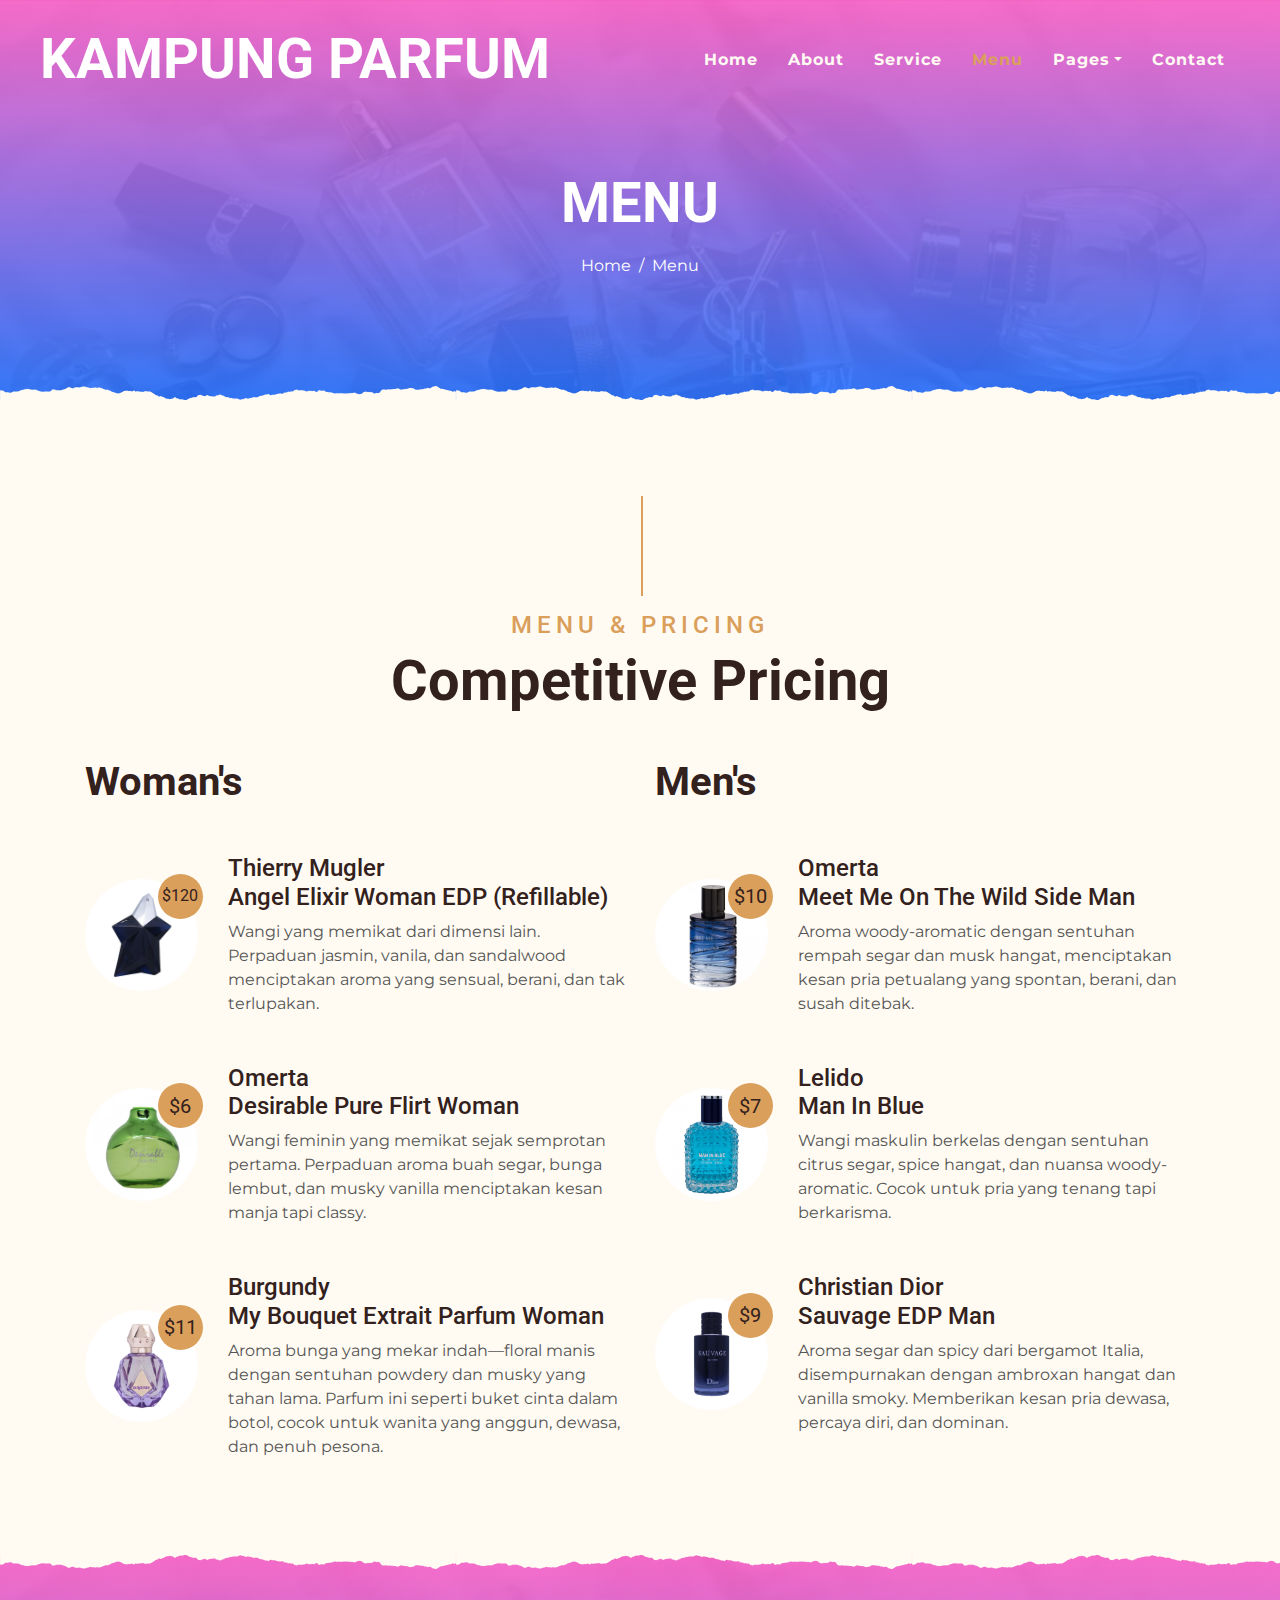
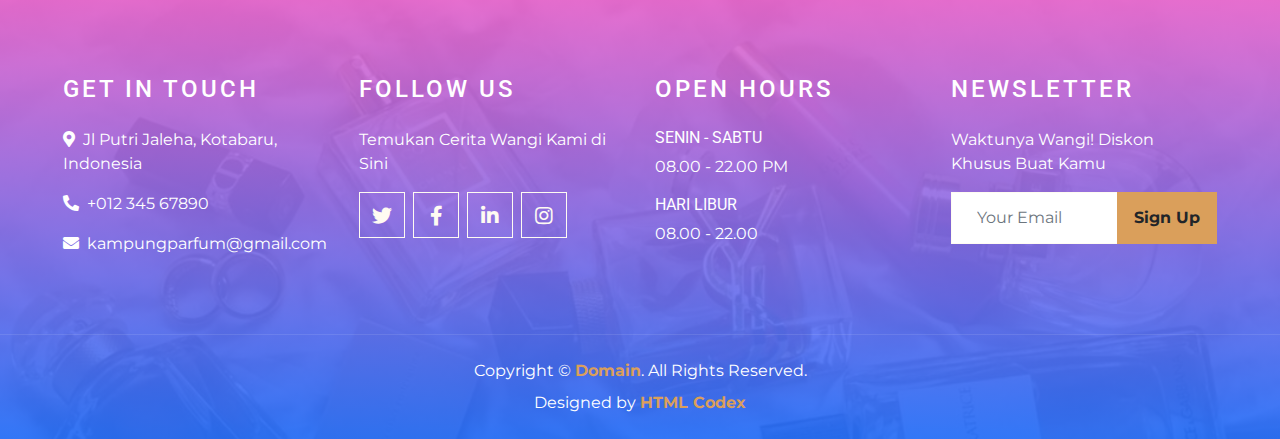
<file: menu.html>
<!DOCTYPE html>
<html lang="en">

<head>
    <meta charset="utf-8">
    <title>KOPPEE - Coffee Shop HTML Template</title>
    <meta content="width=device-width, initial-scale=1.0" name="viewport">
    <meta content="Free Website Template" name="keywords">
    <meta content="Free Website Template" name="description">

    <!-- Favicon -->
    <link href="img/favicon.ico" rel="icon">

    <!-- Google Font -->
    <link rel="preconnect" href="https://fonts.gstatic.com">
    <link href="https://fonts.googleapis.com/css2?family=Montserrat:wght@200;400&family=Roboto:wght@400;500;700&display=swap" rel="stylesheet"> 

    <!-- Font Awesome -->
    <link href="https://cdnjs.cloudflare.com/ajax/libs/font-awesome/5.10.0/css/all.min.css" rel="stylesheet">

    <!-- Libraries Stylesheet -->
    <link href="lib/owlcarousel/assets/owl.carousel.min.css" rel="stylesheet">
    <link href="lib/tempusdominus/css/tempusdominus-bootstrap-4.min.css" rel="stylesheet" />

    <!-- Customized Bootstrap Stylesheet -->
    <link href="css/style.min.css" rel="stylesheet">
</head>

<body>
    <!-- Navbar Start -->
    <div class="container-fluid p-0 nav-bar">
        <nav class="navbar navbar-expand-lg bg-none navbar-dark py-3">
            <a href="index.html" class="navbar-brand px-lg-4 m-0">
                <h1 class="m-0 display-4 text-uppercase text-white">Kampung Parfum</h1>
            </a>
            <button type="button" class="navbar-toggler" data-toggle="collapse" data-target="#navbarCollapse">
                <span class="navbar-toggler-icon"></span>
            </button>
            <div class="collapse navbar-collapse justify-content-between" id="navbarCollapse">
                <div class="navbar-nav ml-auto p-4">
                    <a href="index.html" class="nav-item nav-link">Home</a>
                    <a href="about.html" class="nav-item nav-link">About</a>
                    <a href="service.html" class="nav-item nav-link">Service</a>
                    <a href="menu.html" class="nav-item nav-link active">Menu</a>
                    <div class="nav-item dropdown">
                        <a href="#" class="nav-link dropdown-toggle" data-toggle="dropdown">Pages</a>
                        <div class="dropdown-menu text-capitalize">
                            <a href="reservation.html" class="dropdown-item">Reservation</a>
                            <a href="testimonial.html" class="dropdown-item">Testimonial</a>
                        </div>
                    </div>
                    <a href="contact.html" class="nav-item nav-link">Contact</a>
                </div>
            </div>
        </nav>
    </div>
    <!-- Navbar End -->


    <!-- Page Header Start -->
    <div class="container-fluid page-header mb-5 position-relative overlay-bottom">
        <div class="d-flex flex-column align-items-center justify-content-center pt-0 pt-lg-5" style="min-height: 400px">
            <h1 class="display-4 mb-3 mt-0 mt-lg-5 text-white text-uppercase">Menu</h1>
            <div class="d-inline-flex mb-lg-5">
                <p class="m-0 text-white"><a class="text-white" href="">Home</a></p>
                <p class="m-0 text-white px-2">/</p>
                <p class="m-0 text-white">Menu</p>
            </div>
        </div>
    </div>
    <!-- Page Header End -->


    <!-- Menu Start -->
    <div class="container-fluid pt-5">
        <div class="container">
            <div class="section-title">
                <h4 class="text-primary text-uppercase" style="letter-spacing: 5px;">Menu & Pricing</h4>
                <h1 class="display-4">Competitive Pricing</h1>
            </div>
            <div class="row">
                <div class="col-lg-6">
                    <h1 class="mb-5">Woman's</h1>
                    <div class="row align-items-center mb-5">
                        <div class="col-4 col-sm-3">
                            <img class="w-100 rounded-circle mb-3 mb-sm-0" src="img/thierry mugler.jpg" alt="">
                            <h6 class="menu-price">$120</h6>
                        </div>
                        <div class="col-8 col-sm-9">
                            <h4>Thierry Mugler<br> 
                                Angel Elixir Woman EDP (Refillable)</h4>
                            <p class="m-0">Wangi yang memikat dari dimensi lain. Perpaduan jasmin, vanila, dan sandalwood menciptakan aroma yang sensual, berani, dan tak terlupakan.</p>
                        </div>
                    </div>
                    <div class="row align-items-center mb-5">
                        <div class="col-4 col-sm-3">
                            <img class="w-100 rounded-circle mb-3 mb-sm-0" src="img/omerta.jpg" alt="">
                            <h5 class="menu-price">$6</h5>
                        </div>
                        <div class="col-8 col-sm-9">
                            <h4>Omerta<br>
                                Desirable Pure Flirt Woman</h4>
                            <p class="m-0">Wangi feminin yang memikat sejak semprotan pertama. Perpaduan aroma buah segar, bunga lembut, dan musky vanilla menciptakan kesan manja tapi classy.</p>
                        </div>
                    </div>
                    <div class="row align-items-center mb-5">
                        <div class="col-4 col-sm-3">
                            <img class="w-100 rounded-circle mb-3 mb-sm-0" src="img/burgundy.jpg" alt="">
                            <h5 class="menu-price">$11</h5>
                        </div>
                        <div class="col-8 col-sm-9">
                            <h4>Burgundy<br>
                                My Bouquet Extrait Parfum Woman</h4>
                            <p class="m-0">Aroma bunga yang mekar indah—floral manis dengan sentuhan powdery dan musky yang tahan lama. Parfum ini seperti buket cinta dalam botol, cocok untuk wanita yang anggun, dewasa, dan penuh pesona.</p>
                        </div>
                    </div>
                </div>
                <div class="col-lg-6">
                    <h1 class="mb-5">Men's</h1>
                    <div class="row align-items-center mb-5">
                        <div class="col-4 col-sm-3">
                            <img class="w-100 rounded-circle mb-3 mb-sm-0" src="img/meet me.jpg" alt="">
                            <h5 class="menu-price">$10</h5>
                        </div>
                        <div class="col-8 col-sm-9">
                            <h4>Omerta<br>
                                Meet Me On The Wild Side Man</h4>
                            <p class="m-0">Aroma woody-aromatic dengan sentuhan rempah segar dan musk hangat, menciptakan kesan pria petualang yang spontan, berani, dan susah ditebak.</p>
                        </div>
                    </div>
                    <div class="row align-items-center mb-5">
                        <div class="col-4 col-sm-3">
                            <img class="w-100 rounded-circle mb-3 mb-sm-0" src="img/lelido man in blue.jpg" alt="">
                            <h5 class="menu-price">$7</h5>
                        </div>
                        <div class="col-8 col-sm-9">
                            <h4>Lelido<br>
                                Man In Blue</h4>
                            <p class="m-0">Wangi maskulin berkelas dengan sentuhan citrus segar, spice hangat, dan nuansa woody-aromatic. Cocok untuk pria yang tenang tapi berkarisma.</p>
                        </div>
                    </div>
                    <div class="row align-items-center mb-5">
                        <div class="col-4 col-sm-3">
                            <img class="w-100 rounded-circle mb-3 mb-sm-0" src="img/sauvage1.jpg" alt="">
                            <h5 class="menu-price">$9</h5>
                        </div>
                        <div class="col-8 col-sm-9">
                            <h4>Christian Dior<br>
                                Sauvage EDP Man</h4>
                            <p class="m-0">Aroma segar dan spicy dari bergamot Italia, disempurnakan dengan ambroxan hangat dan vanilla smoky. Memberikan kesan pria dewasa, percaya diri, dan dominan.</p>
                        </div>
                    </div>
                </div>
            </div>
        </div>
    </div>
    <!-- Menu End -->


    <!-- Footer Start -->
    <div class="container-fluid footer text-white mt-5 pt-5 px-0 position-relative overlay-top">
        <div class="row mx-0 pt-5 px-sm-3 px-lg-5 mt-4">
            <div class="col-lg-3 col-md-6 mb-5">
                <h4 class="text-white text-uppercase mb-4" style="letter-spacing: 3px;">Get In Touch</h4>
                <p><i class="fa fa-map-marker-alt mr-2"></i>Jl Putri Jaleha, Kotabaru, Indonesia</p>
                <p><i class="fa fa-phone-alt mr-2"></i>+012 345 67890</p>
                <p class="m-0"><i class="fa fa-envelope mr-2"></i>kampungparfum@gmail.com</p>
            </div>
            <div class="col-lg-3 col-md-6 mb-5">
                <h4 class="text-white text-uppercase mb-4" style="letter-spacing: 3px;">Follow Us</h4>
                <p>Temukan Cerita Wangi Kami di Sini</p>
                <div class="d-flex justify-content-start">
                    <a class="btn btn-lg btn-outline-light btn-lg-square mr-2" href="#"><i class="fab fa-twitter"></i></a>
                    <a class="btn btn-lg btn-outline-light btn-lg-square mr-2" href="#"><i class="fab fa-facebook-f"></i></a>
                    <a class="btn btn-lg btn-outline-light btn-lg-square mr-2" href="#"><i class="fab fa-linkedin-in"></i></a>
                    <a class="btn btn-lg btn-outline-light btn-lg-square" href="#"><i class="fab fa-instagram"></i></a>
                </div>
            </div>
            <div class="col-lg-3 col-md-6 mb-5">
                <h4 class="text-white text-uppercase mb-4" style="letter-spacing: 3px;">Open Hours</h4>
                <div>
                    <h6 class="text-white text-uppercase">senin - sabtu</h6>
                    <p>08.00  - 22.00 PM</p>
                    <h6 class="text-white text-uppercase">Hari Libur</h6>
                    <p>08.00 - 22.00</p>
                </div>
            </div>
            <div class="col-lg-3 col-md-6 mb-5">
                <h4 class="text-white text-uppercase mb-4" style="letter-spacing: 3px;">Newsletter</h4>
                <p>Waktunya Wangi! Diskon Khusus Buat Kamu</p>
                <div class="w-100">
                    <div class="input-group">
                        <input type="text" class="form-control border-light" style="padding: 25px;" placeholder="Your Email">
                        <div class="input-group-append">
                            <button class="btn btn-primary font-weight-bold px-3">Sign Up</button>
                        </div>
                    </div>
                </div>
            </div>
        </div>
        <div class="container-fluid text-center text-white border-top mt-4 py-4 px-sm-3 px-md-5" style="border-color: rgba(256, 256, 256, .1) !important;">
            <p class="mb-2 text-white">Copyright &copy; <a class="font-weight-bold" href="#">Domain</a>. All Rights Reserved.</a></p>
            <p class="m-0 text-white">Designed by <a class="font-weight-bold" href="https://htmlcodex.com">HTML Codex</a></p>
        </div>
    </div>
    <!-- Footer End -->


    <!-- Back to Top -->
    <a href="#" class="btn btn-lg btn-primary btn-lg-square back-to-top"><i class="fa fa-angle-double-up"></i></a>


    <!-- JavaScript Libraries -->
    <script src="https://code.jquery.com/jquery-3.4.1.min.js"></script>
    <script src="https://stackpath.bootstrapcdn.com/bootstrap/4.4.1/js/bootstrap.bundle.min.js"></script>
    <script src="lib/easing/easing.min.js"></script>
    <script src="lib/waypoints/waypoints.min.js"></script>
    <script src="lib/owlcarousel/owl.carousel.min.js"></script>
    <script src="lib/tempusdominus/js/moment.min.js"></script>
    <script src="lib/tempusdominus/js/moment-timezone.min.js"></script>
    <script src="lib/tempusdominus/js/tempusdominus-bootstrap-4.min.js"></script>

    <!-- Contact Javascript File -->
    <script src="mail/jqBootstrapValidation.min.js"></script>
    <script src="mail/contact.js"></script>

    <!-- Template Javascript -->
    <script src="js/main.js"></script>
</body>

</html>
</file>
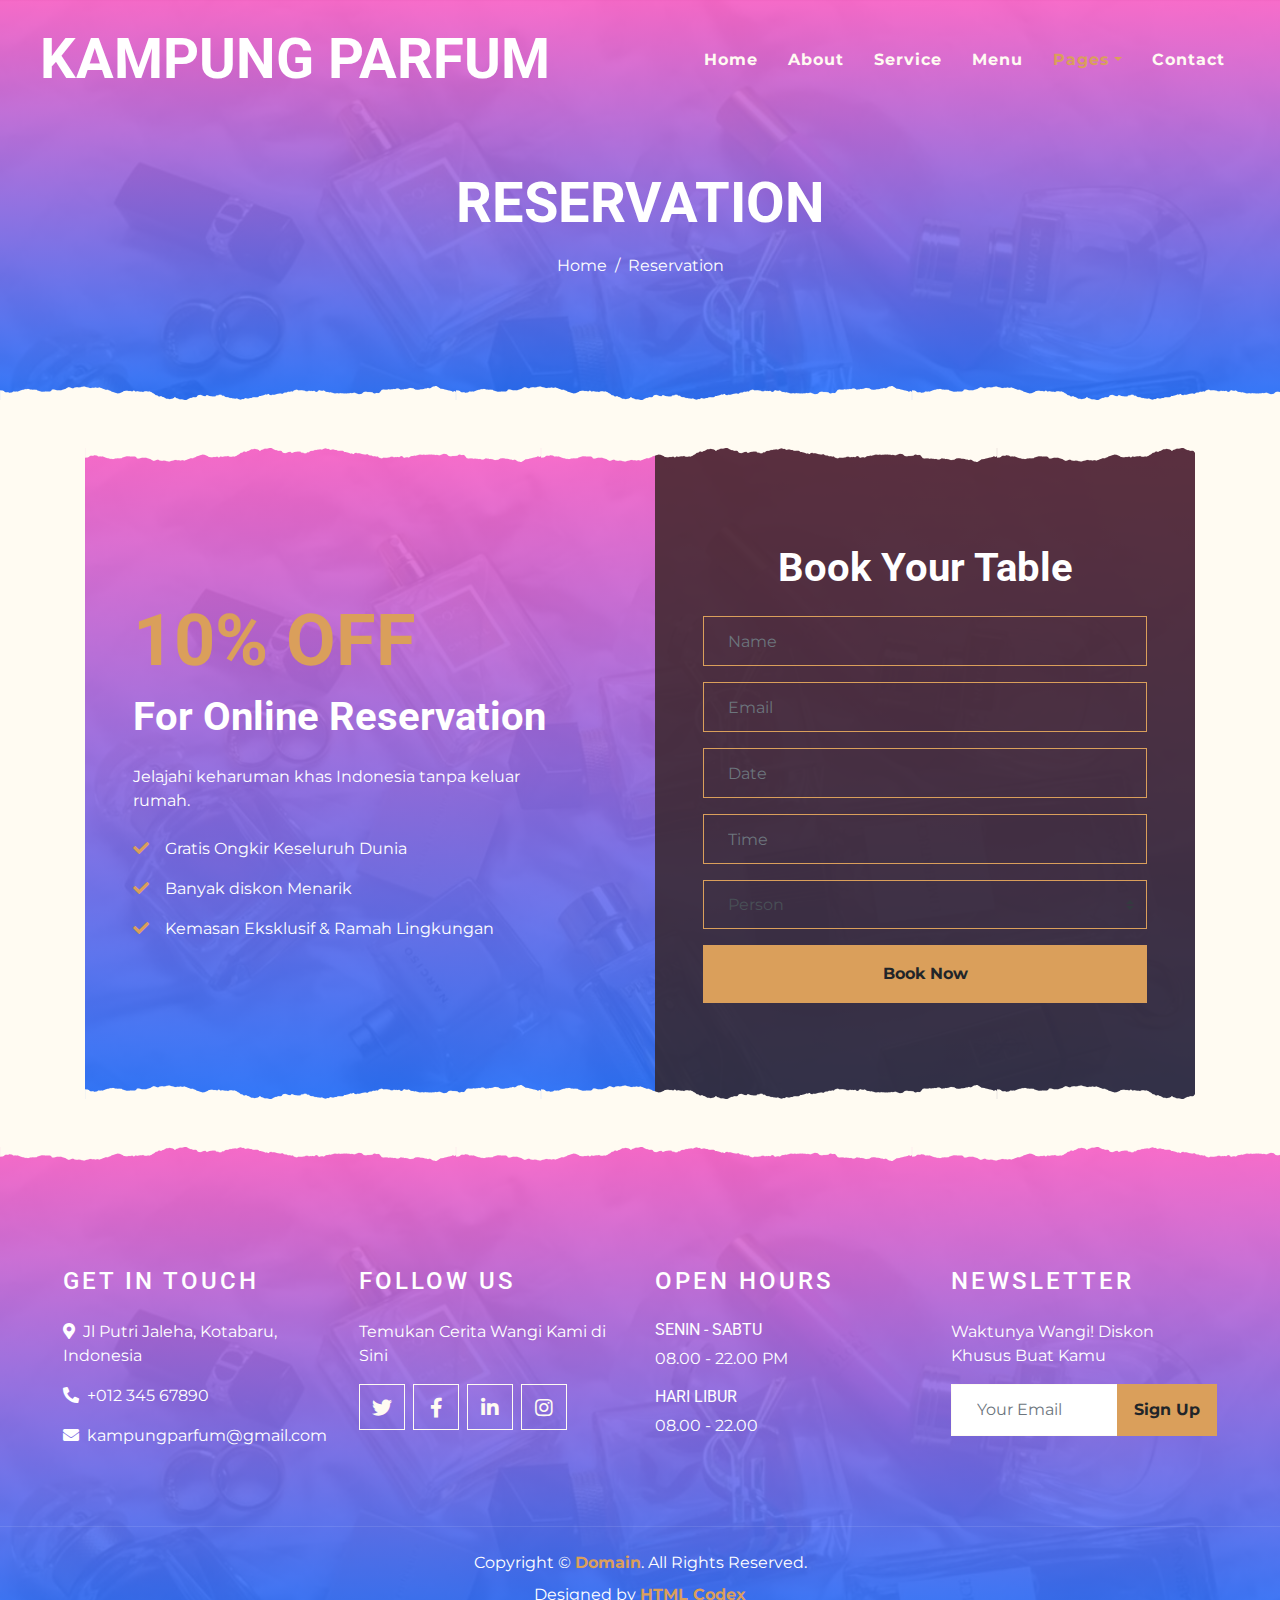
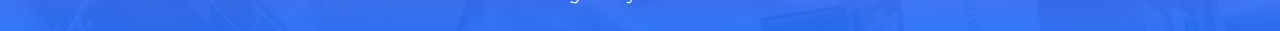
<file: reservation.html>
<!DOCTYPE html>
<html lang="en">

<head>
    <meta charset="utf-8">
    <title>KOPPEE - Coffee Shop HTML Template</title>
    <meta content="width=device-width, initial-scale=1.0" name="viewport">
    <meta content="Free Website Template" name="keywords">
    <meta content="Free Website Template" name="description">

    <!-- Favicon -->
    <link href="img/favicon.ico" rel="icon">

    <!-- Google Font -->
    <link rel="preconnect" href="https://fonts.gstatic.com">
    <link href="https://fonts.googleapis.com/css2?family=Montserrat:wght@200;400&family=Roboto:wght@400;500;700&display=swap" rel="stylesheet"> 

    <!-- Font Awesome -->
    <link href="https://cdnjs.cloudflare.com/ajax/libs/font-awesome/5.10.0/css/all.min.css" rel="stylesheet">

    <!-- Libraries Stylesheet -->
    <link href="lib/owlcarousel/assets/owl.carousel.min.css" rel="stylesheet">
    <link href="lib/tempusdominus/css/tempusdominus-bootstrap-4.min.css" rel="stylesheet" />

    <!-- Customized Bootstrap Stylesheet -->
    <link href="css/style.min.css" rel="stylesheet">
</head>

<body>
    <!-- Navbar Start -->
    <div class="container-fluid p-0 nav-bar">
        <nav class="navbar navbar-expand-lg bg-none navbar-dark py-3">
            <a href="index.html" class="navbar-brand px-lg-4 m-0">
                <h1 class="m-0 display-4 text-uppercase text-white">Kampung Parfum</h1>
            </a>
            <button type="button" class="navbar-toggler" data-toggle="collapse" data-target="#navbarCollapse">
                <span class="navbar-toggler-icon"></span>
            </button>
            <div class="collapse navbar-collapse justify-content-between" id="navbarCollapse">
                <div class="navbar-nav ml-auto p-4">
                    <a href="index.html" class="nav-item nav-link">Home</a>
                    <a href="about.html" class="nav-item nav-link">About</a>
                    <a href="service.html" class="nav-item nav-link">Service</a>
                    <a href="menu.html" class="nav-item nav-link">Menu</a>
                    <div class="nav-item dropdown">
                        <a href="#" class="nav-link dropdown-toggle active" data-toggle="dropdown">Pages</a>
                        <div class="dropdown-menu text-capitalize">
                            <a href="reservation.html" class="dropdown-item active">Reservation</a>
                            <a href="testimonial.html" class="dropdown-item">Testimonial</a>
                        </div>
                    </div>
                    <a href="contact.html" class="nav-item nav-link">Contact</a>
                </div>
            </div>
        </nav>
    </div>
    <!-- Navbar End -->


    <!-- Page Header Start -->
    <div class="container-fluid page-header mb-5 position-relative overlay-bottom">
        <div class="d-flex flex-column align-items-center justify-content-center pt-0 pt-lg-5" style="min-height: 400px">
            <h1 class="display-4 mb-3 mt-0 mt-lg-5 text-white text-uppercase">Reservation</h1>
            <div class="d-inline-flex mb-lg-5">
                <p class="m-0 text-white"><a class="text-white" href="">Home</a></p>
                <p class="m-0 text-white px-2">/</p>
                <p class="m-0 text-white">Reservation</p>
            </div>
        </div>
    </div>
    <!-- Page Header End -->


    <!-- Reservation Start -->
    <div class="container-fluid my-5">
        <div class="container">
            <div class="reservation position-relative overlay-top overlay-bottom">
                <div class="row align-items-center">
                    <div class="col-lg-6 my-5 my-lg-0">
                        <div class="p-5">
                            <div class="mb-4">
                                <h1 class="display-3 text-primary">10% OFF</h1>
                                <h1 class="text-white">For Online Reservation</h1>
                            </div>
                            <p class="text-white">Jelajahi keharuman khas Indonesia tanpa keluar rumah.</p>
                            <ul class="list-inline text-white m-0">
                                <li class="py-2"><i class="fa fa-check text-primary mr-3"></i>Gratis Ongkir Keseluruh Dunia</li>
                                <li class="py-2"><i class="fa fa-check text-primary mr-3"></i>Banyak diskon Menarik</li>
                                <li class="py-2"><i class="fa fa-check text-primary mr-3"></i>Kemasan Eksklusif & Ramah Lingkungan</li>
                            </ul>
                        </div>
                    </div>
                    <div class="col-lg-6">
                        <div class="text-center p-5" style="background: rgba(51, 33, 29, .8);">
                            <h1 class="text-white mb-4 mt-5">Book Your Table</h1>
                            <form class="mb-5">
                                <div class="form-group">
                                    <input type="text" class="form-control bg-transparent border-primary p-4" placeholder="Name"
                                        required="required" />
                                </div>
                                <div class="form-group">
                                    <input type="email" class="form-control bg-transparent border-primary p-4" placeholder="Email"
                                        required="required" />
                                </div>
                                <div class="form-group">
                                    <div class="date" id="date" data-target-input="nearest">
                                        <input type="text" class="form-control bg-transparent border-primary p-4 datetimepicker-input" placeholder="Date" data-target="#date" data-toggle="datetimepicker"/>
                                    </div>
                                </div>
                                <div class="form-group">
                                    <div class="time" id="time" data-target-input="nearest">
                                        <input type="text" class="form-control bg-transparent border-primary p-4 datetimepicker-input" placeholder="Time" data-target="#time" data-toggle="datetimepicker"/>
                                    </div>
                                </div>
                                <div class="form-group">
                                    <select class="custom-select bg-transparent border-primary px-4" style="height: 49px;">
                                        <option selected>Person</option>
                                        <option value="1">Person 1</option>
                                        <option value="2">Person 2</option>
                                        <option value="3">Person 3</option>
                                        <option value="3">Person 4</option>
                                    </select>
                                </div>
                                
                                <div>
                                    <button class="btn btn-primary btn-block font-weight-bold py-3" type="submit">Book Now</button>
                                </div>
                            </form>
                        </div>
                    </div>
                </div>
            </div>
        </div>
    </div>
    <!-- Reservation End -->

    <!-- Footer Start -->
    <div class="container-fluid footer text-white mt-5 pt-5 px-0 position-relative overlay-top">
        <div class="row mx-0 pt-5 px-sm-3 px-lg-5 mt-4">
            <div class="col-lg-3 col-md-6 mb-5">
                <h4 class="text-white text-uppercase mb-4" style="letter-spacing: 3px;">Get In Touch</h4>
                <p><i class="fa fa-map-marker-alt mr-2"></i>Jl Putri Jaleha, Kotabaru, Indonesia</p>
                <p><i class="fa fa-phone-alt mr-2"></i>+012 345 67890</p>
                <p class="m-0"><i class="fa fa-envelope mr-2"></i>kampungparfum@gmail.com</p>
            </div>
            <div class="col-lg-3 col-md-6 mb-5">
                <h4 class="text-white text-uppercase mb-4" style="letter-spacing: 3px;">Follow Us</h4>
                <p>Temukan Cerita Wangi Kami di Sini</p>
                <div class="d-flex justify-content-start">
                    <a class="btn btn-lg btn-outline-light btn-lg-square mr-2" href="#"><i class="fab fa-twitter"></i></a>
                    <a class="btn btn-lg btn-outline-light btn-lg-square mr-2" href="#"><i class="fab fa-facebook-f"></i></a>
                    <a class="btn btn-lg btn-outline-light btn-lg-square mr-2" href="#"><i class="fab fa-linkedin-in"></i></a>
                    <a class="btn btn-lg btn-outline-light btn-lg-square" href="#"><i class="fab fa-instagram"></i></a>
                </div>
            </div>
            <div class="col-lg-3 col-md-6 mb-5">
                <h4 class="text-white text-uppercase mb-4" style="letter-spacing: 3px;">Open Hours</h4>
                <div>
                    <h6 class="text-white text-uppercase">senin - sabtu</h6>
                    <p>08.00  - 22.00 PM</p>
                    <h6 class="text-white text-uppercase">Hari Libur</h6>
                    <p>08.00 - 22.00</p>
                </div>
            </div>
            <div class="col-lg-3 col-md-6 mb-5">
                <h4 class="text-white text-uppercase mb-4" style="letter-spacing: 3px;">Newsletter</h4>
                <p>Waktunya Wangi! Diskon Khusus Buat Kamu</p>
                <div class="w-100">
                    <div class="input-group">
                        <input type="text" class="form-control border-light" style="padding: 25px;" placeholder="Your Email">
                        <div class="input-group-append">
                            <button class="btn btn-primary font-weight-bold px-3">Sign Up</button>
                        </div>
                    </div>
                </div>
            </div>
        </div>
        <div class="container-fluid text-center text-white border-top mt-4 py-4 px-sm-3 px-md-5" style="border-color: rgba(256, 256, 256, .1) !important;">
            <p class="mb-2 text-white">Copyright &copy; <a class="font-weight-bold" href="#">Domain</a>. All Rights Reserved.</a></p>
            <p class="m-0 text-white">Designed by <a class="font-weight-bold" href="https://htmlcodex.com">HTML Codex</a></p>
        </div>
    </div>
    <!-- Footer End -->


    <!-- Back to Top -->
    <a href="#" class="btn btn-lg btn-primary btn-lg-square back-to-top"><i class="fa fa-angle-double-up"></i></a>


    <!-- JavaScript Libraries -->
    <script src="https://code.jquery.com/jquery-3.4.1.min.js"></script>
    <script src="https://stackpath.bootstrapcdn.com/bootstrap/4.4.1/js/bootstrap.bundle.min.js"></script>
    <script src="lib/easing/easing.min.js"></script>
    <script src="lib/waypoints/waypoints.min.js"></script>
    <script src="lib/owlcarousel/owl.carousel.min.js"></script>
    <script src="lib/tempusdominus/js/moment.min.js"></script>
    <script src="lib/tempusdominus/js/moment-timezone.min.js"></script>
    <script src="lib/tempusdominus/js/tempusdominus-bootstrap-4.min.js"></script>

    <!-- Contact Javascript File -->
    <script src="mail/jqBootstrapValidation.min.js"></script>
    <script src="mail/contact.js"></script>

    <!-- Template Javascript -->
    <script src="js/main.js"></script>
</body>

</html>
</file>
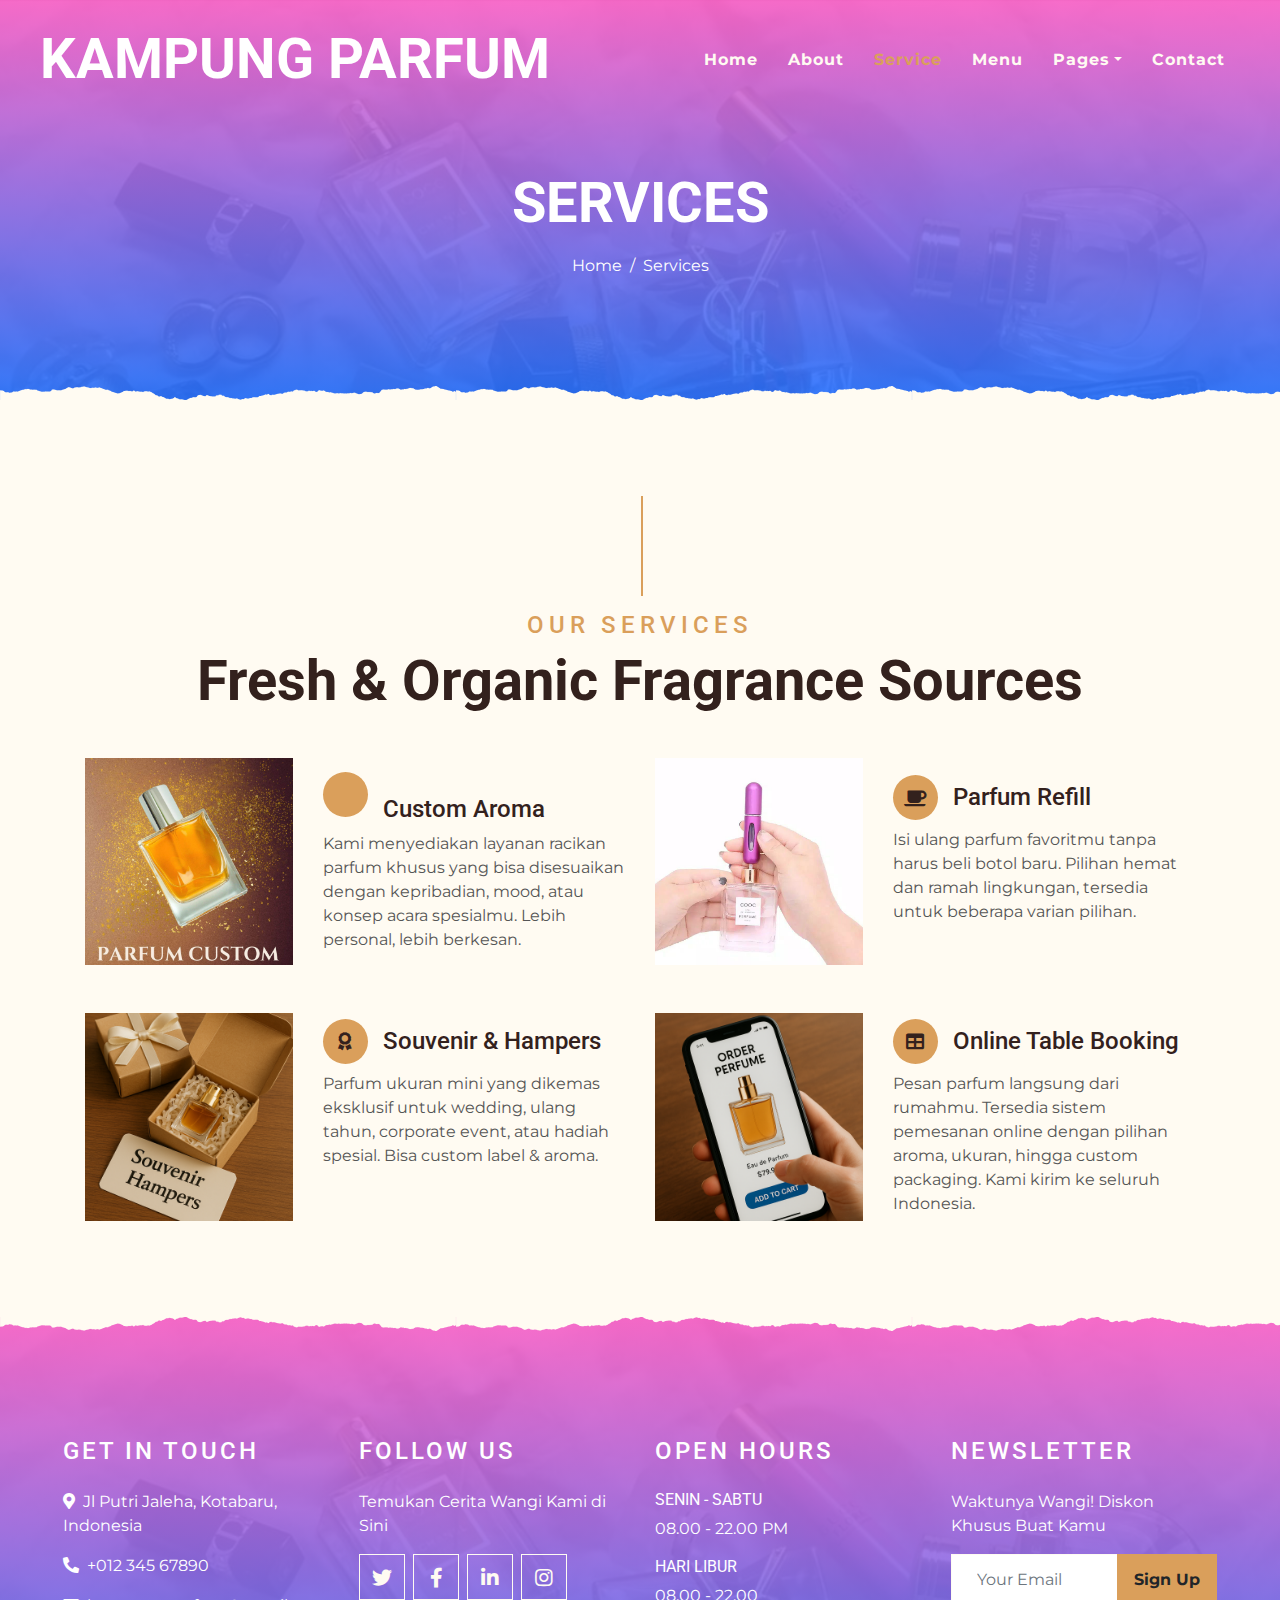
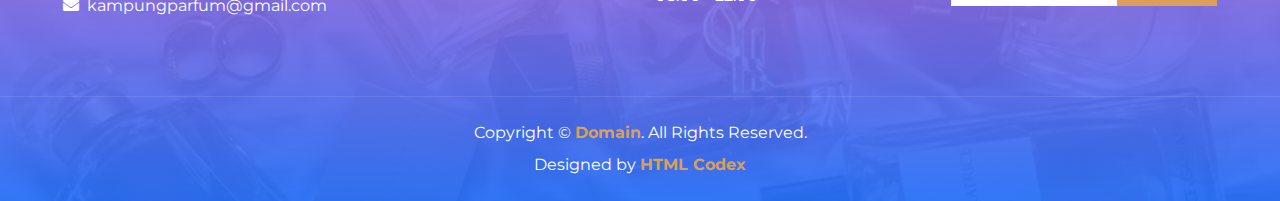
<file: service.html>
<!DOCTYPE html>
<html lang="en">

<head>
    <meta charset="utf-8">
    <title>KOPPEE - Coffee Shop HTML Template</title>
    <meta content="width=device-width, initial-scale=1.0" name="viewport">
    <meta content="Free Website Template" name="keywords">
    <meta content="Free Website Template" name="description">

    <!-- Favicon -->
    <link href="img/favicon.ico" rel="icon">

    <!-- Google Font -->
    <link rel="preconnect" href="https://fonts.gstatic.com">
    <link href="https://fonts.googleapis.com/css2?family=Montserrat:wght@200;400&family=Roboto:wght@400;500;700&display=swap" rel="stylesheet"> 

    <!-- Font Awesome -->
    <link href="https://cdnjs.cloudflare.com/ajax/libs/font-awesome/5.10.0/css/all.min.css" rel="stylesheet">

    <!-- Libraries Stylesheet -->
    <link href="lib/owlcarousel/assets/owl.carousel.min.css" rel="stylesheet">
    <link href="lib/tempusdominus/css/tempusdominus-bootstrap-4.min.css" rel="stylesheet" />

    <!-- Customized Bootstrap Stylesheet -->
    <link href="css/style.min.css" rel="stylesheet">
</head>

<body>
    <!-- Navbar Start -->
    <div class="container-fluid p-0 nav-bar">
        <nav class="navbar navbar-expand-lg bg-none navbar-dark py-3">
            <a href="index.html" class="navbar-brand px-lg-4 m-0">
                <h1 class="m-0 display-4 text-uppercase text-white">Kampung Parfum</h1>
            </a>
            <button type="button" class="navbar-toggler" data-toggle="collapse" data-target="#navbarCollapse">
                <span class="navbar-toggler-icon"></span>
            </button>
            <div class="collapse navbar-collapse justify-content-between" id="navbarCollapse">
                <div class="navbar-nav ml-auto p-4">
                    <a href="index.html" class="nav-item nav-link">Home</a>
                    <a href="about.html" class="nav-item nav-link">About</a>
                    <a href="service.html" class="nav-item nav-link active">Service</a>
                    <a href="menu.html" class="nav-item nav-link">Menu</a>
                    <div class="nav-item dropdown">
                        <a href="#" class="nav-link dropdown-toggle" data-toggle="dropdown">Pages</a>
                        <div class="dropdown-menu text-capitalize">
                            <a href="reservation.html" class="dropdown-item">Reservation</a>
                            <a href="testimonial.html" class="dropdown-item">Testimonial</a>
                        </div>
                    </div>
                    <a href="contact.html" class="nav-item nav-link">Contact</a>
                </div>
            </div>
        </nav>
    </div>
    <!-- Navbar End -->


    <!-- Page Header Start -->
    <div class="container-fluid page-header mb-5 position-relative overlay-bottom">
        <div class="d-flex flex-column align-items-center justify-content-center pt-0 pt-lg-5" style="min-height: 400px">
            <h1 class="display-4 mb-3 mt-0 mt-lg-5 text-white text-uppercase">Services</h1>
            <div class="d-inline-flex mb-lg-5">
                <p class="m-0 text-white"><a class="text-white" href="">Home</a></p>
                <p class="m-0 text-white px-2">/</p>
                <p class="m-0 text-white">Services</p>
            </div>
        </div>
    </div>
    <!-- Page Header End -->


    <!-- Service Start -->
    <div class="container-fluid pt-5">
        <div class="container">
            <div class="section-title">
                <h4 class="text-primary text-uppercase" style="letter-spacing: 5px;">Our Services</h4>
                <h1 class="display-4">Fresh & Organic Fragrance Sources</h1>
            </div>
            <div class="row">
                <div class="col-lg-6 mb-5">
                    <div class="row align-items-center">
                        <div class="col-sm-5">
                            <img class="img-fluid mb-3 mb-sm-0" src="img/custom.jpg" alt="">
                        </div>
                        <div class="col-sm-7">
                            <h4><i class="fa-solid fa-spray-can-sparkles service-icon"></i>Custom Aroma</h4>
                            <p class="m-0">Kami menyediakan layanan racikan parfum khusus yang bisa disesuaikan dengan kepribadian, mood, atau konsep acara spesialmu. Lebih personal, lebih berkesan.</p>
                        </div>
                    </div>
                </div>
                <div class="col-lg-6 mb-5">
                    <div class="row align-items-center">
                        <div class="col-sm-5">
                            <img class="img-fluid mb-3 mb-sm-0" src="img/refill.jpg" alt="">
                        </div>
                        <div class="col-sm-7">
                            <h4><i class="fa fa-coffee service-icon"></i>Parfum Refill</h4>
                            <p class="m-0">Isi ulang parfum favoritmu tanpa harus beli botol baru. Pilihan hemat dan ramah lingkungan, tersedia untuk beberapa varian pilihan.</p><br>
                        </div>
                    </div>
                </div>
                <div class="col-lg-6 mb-5">
                    <div class="row align-items-center">
                        <div class="col-sm-5">
                            <img class="img-fluid mb-3 mb-sm-0" src="img/sdh.png" alt="">
                        </div>
                        <div class="col-sm-7">
                            <h4><i class="fa fa-award service-icon"></i>Souvenir & Hampers</h4>
                            <p class="m-0">Parfum ukuran mini yang dikemas eksklusif untuk wedding, ulang tahun, corporate event, atau hadiah spesial. Bisa custom label & aroma.</p><br><br>
                        </div>
                    </div>
                </div>
                <div class="col-lg-6 mb-5">
                    <div class="row align-items-center">
                        <div class="col-sm-5">
                            <img class="img-fluid mb-3 mb-sm-0" src="img/ord.png" alt="">
                        </div>
                        <div class="col-sm-7">
                            <h4><i class="fa fa-table service-icon"></i>Online Table Booking</h4>
                            <p class="m-0">Pesan parfum langsung dari rumahmu. Tersedia sistem pemesanan online dengan pilihan aroma, ukuran, hingga custom packaging. Kami kirim ke seluruh Indonesia.</p>
                        </div>
                    </div>
                </div>
            </div>
        </div>
    </div>
    <!-- Service End -->


    <!-- Footer Start -->
    <div class="container-fluid footer text-white mt-5 pt-5 px-0 position-relative overlay-top">
        <div class="row mx-0 pt-5 px-sm-3 px-lg-5 mt-4">
            <div class="col-lg-3 col-md-6 mb-5">
                <h4 class="text-white text-uppercase mb-4" style="letter-spacing: 3px;">Get In Touch</h4>
                <p><i class="fa fa-map-marker-alt mr-2"></i>Jl Putri Jaleha, Kotabaru, Indonesia</p>
                <p><i class="fa fa-phone-alt mr-2"></i>+012 345 67890</p>
                <p class="m-0"><i class="fa fa-envelope mr-2"></i>kampungparfum@gmail.com</p>
            </div>
            <div class="col-lg-3 col-md-6 mb-5">
                <h4 class="text-white text-uppercase mb-4" style="letter-spacing: 3px;">Follow Us</h4>
                <p>Temukan Cerita Wangi Kami di Sini</p>
                <div class="d-flex justify-content-start">
                    <a class="btn btn-lg btn-outline-light btn-lg-square mr-2" href="#"><i class="fab fa-twitter"></i></a>
                    <a class="btn btn-lg btn-outline-light btn-lg-square mr-2" href="#"><i class="fab fa-facebook-f"></i></a>
                    <a class="btn btn-lg btn-outline-light btn-lg-square mr-2" href="#"><i class="fab fa-linkedin-in"></i></a>
                    <a class="btn btn-lg btn-outline-light btn-lg-square" href="#"><i class="fab fa-instagram"></i></a>
                </div>
            </div>
            <div class="col-lg-3 col-md-6 mb-5">
                <h4 class="text-white text-uppercase mb-4" style="letter-spacing: 3px;">Open Hours</h4>
                <div>
                    <h6 class="text-white text-uppercase">senin - sabtu</h6>
                    <p>08.00  - 22.00 PM</p>
                    <h6 class="text-white text-uppercase">Hari Libur</h6>
                    <p>08.00 - 22.00</p>
                </div>
            </div>
            <div class="col-lg-3 col-md-6 mb-5">
                <h4 class="text-white text-uppercase mb-4" style="letter-spacing: 3px;">Newsletter</h4>
                <p>Waktunya Wangi! Diskon Khusus Buat Kamu</p>
                <div class="w-100">
                    <div class="input-group">
                        <input type="text" class="form-control border-light" style="padding: 25px;" placeholder="Your Email">
                        <div class="input-group-append">
                            <button class="btn btn-primary font-weight-bold px-3">Sign Up</button>
                        </div>
                    </div>
                </div>
            </div>
        </div>
        <div class="container-fluid text-center text-white border-top mt-4 py-4 px-sm-3 px-md-5" style="border-color: rgba(256, 256, 256, .1) !important;">
            <p class="mb-2 text-white">Copyright &copy; <a class="font-weight-bold" href="#">Domain</a>. All Rights Reserved.</a></p>
            <p class="m-0 text-white">Designed by <a class="font-weight-bold" href="https://htmlcodex.com">HTML Codex</a></p>
        </div>
    </div>
    <!-- Footer End -->


    <!-- Back to Top -->
    <a href="#" class="btn btn-lg btn-primary btn-lg-square back-to-top"><i class="fa fa-angle-double-up"></i></a>


    <!-- JavaScript Libraries -->
    <script src="https://code.jquery.com/jquery-3.4.1.min.js"></script>
    <script src="https://stackpath.bootstrapcdn.com/bootstrap/4.4.1/js/bootstrap.bundle.min.js"></script>
    <script src="lib/easing/easing.min.js"></script>
    <script src="lib/waypoints/waypoints.min.js"></script>
    <script src="lib/owlcarousel/owl.carousel.min.js"></script>
    <script src="lib/tempusdominus/js/moment.min.js"></script>
    <script src="lib/tempusdominus/js/moment-timezone.min.js"></script>
    <script src="lib/tempusdominus/js/tempusdominus-bootstrap-4.min.js"></script>

    <!-- Contact Javascript File -->
    <script src="mail/jqBootstrapValidation.min.js"></script>
    <script src="mail/contact.js"></script>

    <!-- Template Javascript -->
    <script src="js/main.js"></script>
</body>

</html>
</file>
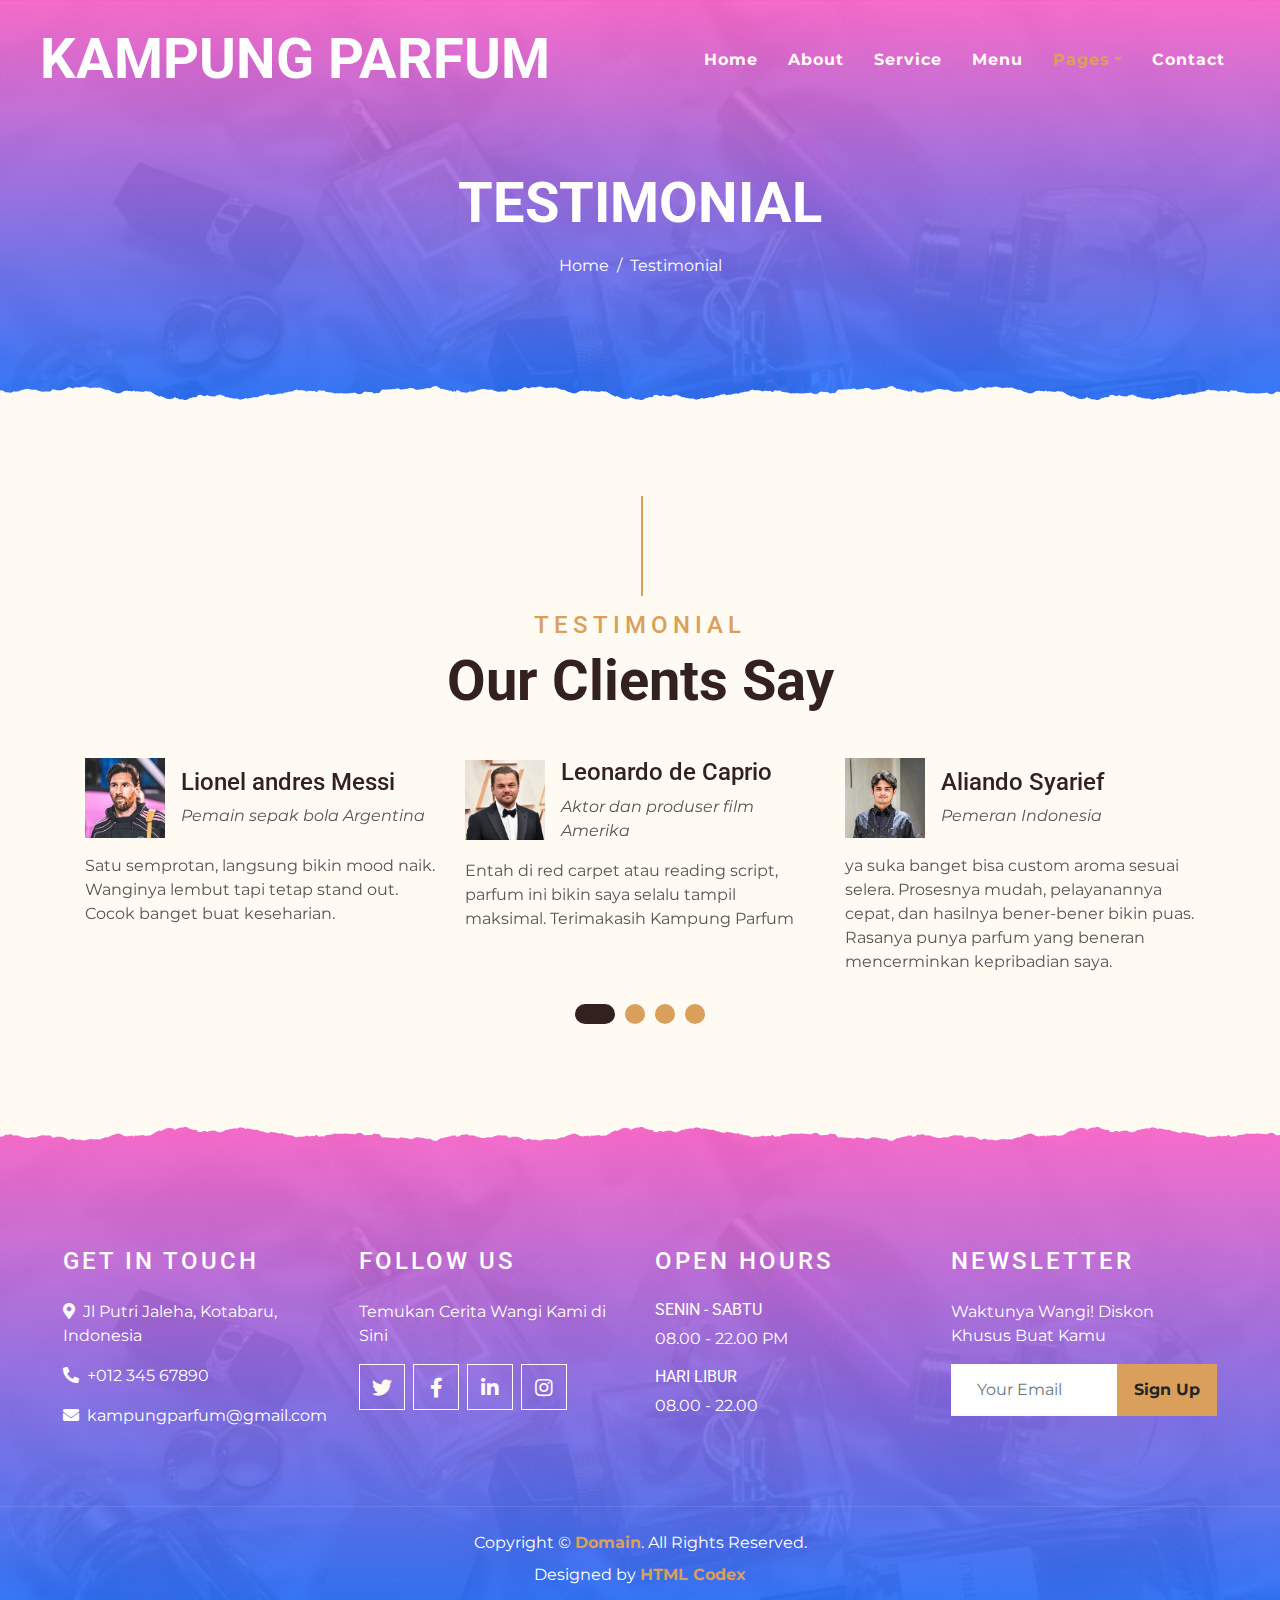
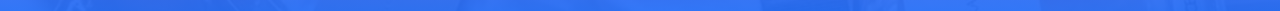
<file: testimonial.html>
<!DOCTYPE html>
<html lang="en">

<head>
    <meta charset="utf-8">
    <title>KOPPEE - Coffee Shop HTML Template</title>
    <meta content="width=device-width, initial-scale=1.0" name="viewport">
    <meta content="Free Website Template" name="keywords">
    <meta content="Free Website Template" name="description">

    <!-- Favicon -->
    <link href="img/favicon.ico" rel="icon">

    <!-- Google Font -->
    <link rel="preconnect" href="https://fonts.gstatic.com">
    <link href="https://fonts.googleapis.com/css2?family=Montserrat:wght@200;400&family=Roboto:wght@400;500;700&display=swap" rel="stylesheet"> 

    <!-- Font Awesome -->
    <link href="https://cdnjs.cloudflare.com/ajax/libs/font-awesome/5.10.0/css/all.min.css" rel="stylesheet">

    <!-- Libraries Stylesheet -->
    <link href="lib/owlcarousel/assets/owl.carousel.min.css" rel="stylesheet">
    <link href="lib/tempusdominus/css/tempusdominus-bootstrap-4.min.css" rel="stylesheet" />

    <!-- Customized Bootstrap Stylesheet -->
    <link href="css/style.min.css" rel="stylesheet">
</head>

<body>
    <!-- Navbar Start -->
    <div class="container-fluid p-0 nav-bar">
        <nav class="navbar navbar-expand-lg bg-none navbar-dark py-3">
            <a href="index.html" class="navbar-brand px-lg-4 m-0">
                <h1 class="m-0 display-4 text-uppercase text-white">Kampung Parfum</h1>
            </a>
            <button type="button" class="navbar-toggler" data-toggle="collapse" data-target="#navbarCollapse">
                <span class="navbar-toggler-icon"></span>
            </button>
            <div class="collapse navbar-collapse justify-content-between" id="navbarCollapse">
                <div class="navbar-nav ml-auto p-4">
                    <a href="index.html" class="nav-item nav-link">Home</a>
                    <a href="about.html" class="nav-item nav-link">About</a>
                    <a href="service.html" class="nav-item nav-link">Service</a>
                    <a href="menu.html" class="nav-item nav-link">Menu</a>
                    <div class="nav-item dropdown">
                        <a href="#" class="nav-link dropdown-toggle active" data-toggle="dropdown">Pages</a>
                        <div class="dropdown-menu text-capitalize">
                            <a href="reservation.html" class="dropdown-item">Reservation</a>
                            <a href="testimonial.html" class="dropdown-item active">Testimonial</a>
                        </div>
                    </div>
                    <a href="contact.html" class="nav-item nav-link">Contact</a>
                </div>
            </div>
        </nav>
    </div>
    <!-- Navbar End -->


    <!-- Page Header Start -->
    <div class="container-fluid page-header mb-5 position-relative overlay-bottom">
        <div class="d-flex flex-column align-items-center justify-content-center pt-0 pt-lg-5" style="min-height: 400px">
            <h1 class="display-4 mb-3 mt-0 mt-lg-5 text-white text-uppercase">Testimonial</h1>
            <div class="d-inline-flex mb-lg-5">
                <p class="m-0 text-white"><a class="text-white" href="">Home</a></p>
                <p class="m-0 text-white px-2">/</p>
                <p class="m-0 text-white">Testimonial</p>
            </div>
        </div>
    </div>
    <!-- Page Header End -->


    <!-- Testimonial Start -->
    <div class="container-fluid py-5">
        <div class="container">
            <div class="section-title">
                <h4 class="text-primary text-uppercase" style="letter-spacing: 5px;">Testimonial</h4>
                <h1 class="display-4">Our Clients Say</h1>
            </div>
            <div class="owl-carousel testimonial-carousel">
                <div class="testimonial-item">
                    <div class="d-flex align-items-center mb-3">
                        <img class="img-fluid" src="img/Leonardo-de-Caprio.jpg" alt="">
                        <div class="ml-3">
                            <h4>Leonardo de Caprio</h4>
                            <i>Aktor dan produser film Amerika
                            </i>
                        </div>
                    </div>
                    <p class="m-0">Entah di red carpet atau reading script, parfum ini bikin saya selalu tampil maksimal. Terimakasih Kampung Parfum</p>
                </div>
                <div class="testimonial-item">
                    <div class="d-flex align-items-center mb-3">
                        <img class="img-fluid" src="img/ali.jpg" alt="">
                        <div class="ml-3">
                            <h4>Aliando Syarief</h4>
                            <i>Pemeran Indonesia</i>
                        </div>
                    </div>
                    <p class="m-0">ya suka banget bisa custom aroma sesuai selera. Prosesnya mudah, pelayanannya cepat, dan hasilnya bener-bener bikin puas. Rasanya punya parfum yang beneran mencerminkan kepribadian saya.</p>
                </div>
                <div class="testimonial-item">
                    <div class="d-flex align-items-center mb-3">
                        <img class="img-fluid" src="img/elon.jpg" alt="">
                        <div class="ml-3">
                            <h4>Elon Musk</h4>
                            <i>Penasihat Senior Presiden Amerika Serikat</i>
                        </div>
                    </div>
                    <p class="m-0">Parfum disini benar-benar jadi signature scent saya. Wanginya tahan lama, tidak menyengat, dan terasa eksklusif. Setiap kali memakainya, saya selalu dapat pujian.</p>
                </div>
                <div class="testimonial-item">
                    <div class="d-flex align-items-center mb-3">
                        <img class="img-fluid" src="img/mesi.jpg" alt="">
                        <div class="ml-3">
                            <h4>Lionel andres Messi</h4>
                            <i>Pemain sepak bola Argentina
                            </i>
                        </div>
                    </div>
                    <p class="m-0">Satu semprotan, langsung bikin mood naik.
                        Wanginya lembut tapi tetap stand out. Cocok banget buat keseharian.</p>
                </div>
            </div>
        </div>
    </div>
    <!-- Testimonial End -->


    <!-- Footer Start -->
    <div class="container-fluid footer text-white mt-5 pt-5 px-0 position-relative overlay-top">
        <div class="row mx-0 pt-5 px-sm-3 px-lg-5 mt-4">
            <div class="col-lg-3 col-md-6 mb-5">
                <h4 class="text-white text-uppercase mb-4" style="letter-spacing: 3px;">Get In Touch</h4>
                <p><i class="fa fa-map-marker-alt mr-2"></i>Jl Putri Jaleha, Kotabaru, Indonesia</p>
                <p><i class="fa fa-phone-alt mr-2"></i>+012 345 67890</p>
                <p class="m-0"><i class="fa fa-envelope mr-2"></i>kampungparfum@gmail.com</p>
            </div>
            <div class="col-lg-3 col-md-6 mb-5">
                <h4 class="text-white text-uppercase mb-4" style="letter-spacing: 3px;">Follow Us</h4>
                <p>Temukan Cerita Wangi Kami di Sini</p>
                <div class="d-flex justify-content-start">
                    <a class="btn btn-lg btn-outline-light btn-lg-square mr-2" href="#"><i class="fab fa-twitter"></i></a>
                    <a class="btn btn-lg btn-outline-light btn-lg-square mr-2" href="#"><i class="fab fa-facebook-f"></i></a>
                    <a class="btn btn-lg btn-outline-light btn-lg-square mr-2" href="#"><i class="fab fa-linkedin-in"></i></a>
                    <a class="btn btn-lg btn-outline-light btn-lg-square" href="#"><i class="fab fa-instagram"></i></a>
                </div>
            </div>
            <div class="col-lg-3 col-md-6 mb-5">
                <h4 class="text-white text-uppercase mb-4" style="letter-spacing: 3px;">Open Hours</h4>
                <div>
                    <h6 class="text-white text-uppercase">senin - sabtu</h6>
                    <p>08.00  - 22.00 PM</p>
                    <h6 class="text-white text-uppercase">Hari Libur</h6>
                    <p>08.00 - 22.00</p>
                </div>
            </div>
            <div class="col-lg-3 col-md-6 mb-5">
                <h4 class="text-white text-uppercase mb-4" style="letter-spacing: 3px;">Newsletter</h4>
                <p>Waktunya Wangi! Diskon Khusus Buat Kamu</p>
                <div class="w-100">
                    <div class="input-group">
                        <input type="text" class="form-control border-light" style="padding: 25px;" placeholder="Your Email">
                        <div class="input-group-append">
                            <button class="btn btn-primary font-weight-bold px-3">Sign Up</button>
                        </div>
                    </div>
                </div>
            </div>
        </div>
        <div class="container-fluid text-center text-white border-top mt-4 py-4 px-sm-3 px-md-5" style="border-color: rgba(256, 256, 256, .1) !important;">
            <p class="mb-2 text-white">Copyright &copy; <a class="font-weight-bold" href="#">Domain</a>. All Rights Reserved.</a></p>
            <p class="m-0 text-white">Designed by <a class="font-weight-bold" href="https://htmlcodex.com">HTML Codex</a></p>
        </div>
    </div>
    <!-- Footer End -->


    <!-- Back to Top -->
    <a href="#" class="btn btn-lg btn-primary btn-lg-square back-to-top"><i class="fa fa-angle-double-up"></i></a>


    <!-- JavaScript Libraries -->
    <script src="https://code.jquery.com/jquery-3.4.1.min.js"></script>
    <script src="https://stackpath.bootstrapcdn.com/bootstrap/4.4.1/js/bootstrap.bundle.min.js"></script>
    <script src="lib/easing/easing.min.js"></script>
    <script src="lib/waypoints/waypoints.min.js"></script>
    <script src="lib/owlcarousel/owl.carousel.min.js"></script>
    <script src="lib/tempusdominus/js/moment.min.js"></script>
    <script src="lib/tempusdominus/js/moment-timezone.min.js"></script>
    <script src="lib/tempusdominus/js/tempusdominus-bootstrap-4.min.js"></script>

    <!-- Contact Javascript File -->
    <script src="mail/jqBootstrapValidation.min.js"></script>
    <script src="mail/contact.js"></script>

    <!-- Template Javascript -->
    <script src="js/main.js"></script>
</body>

</html>
</file>
